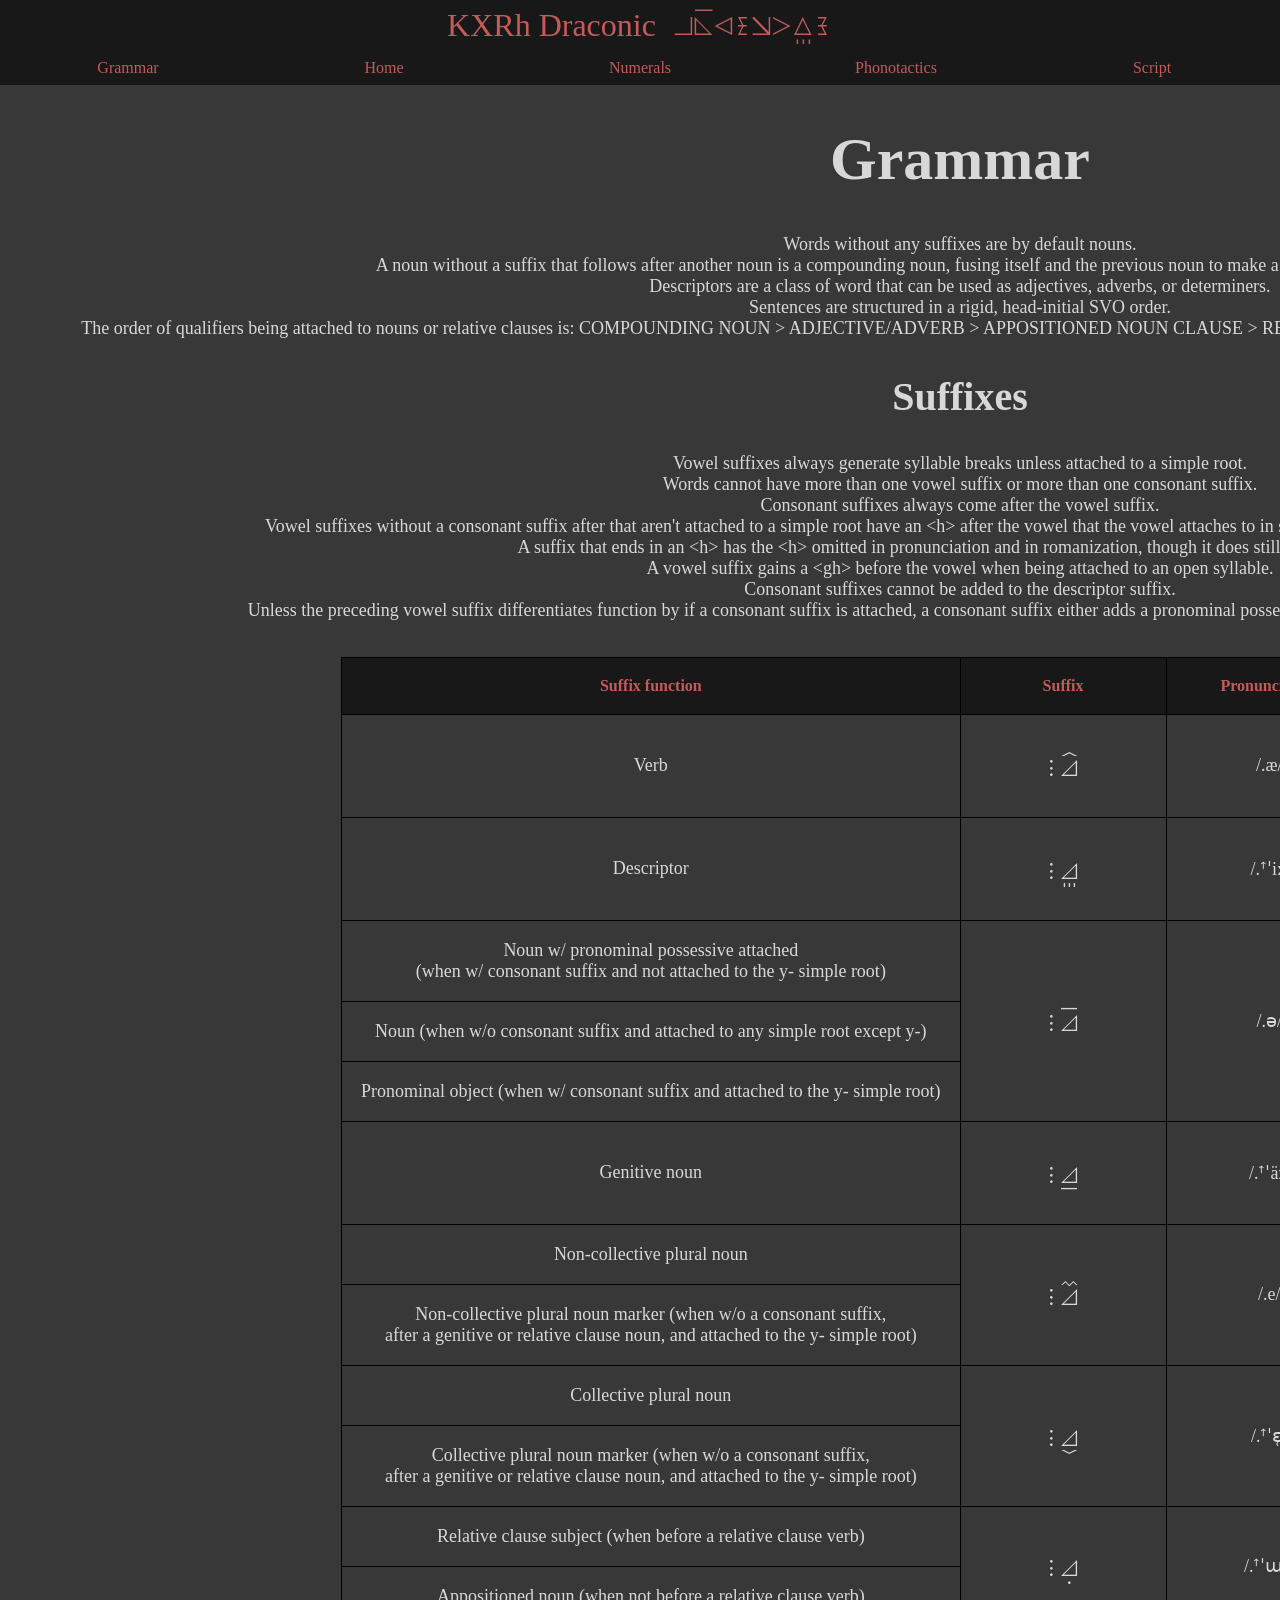
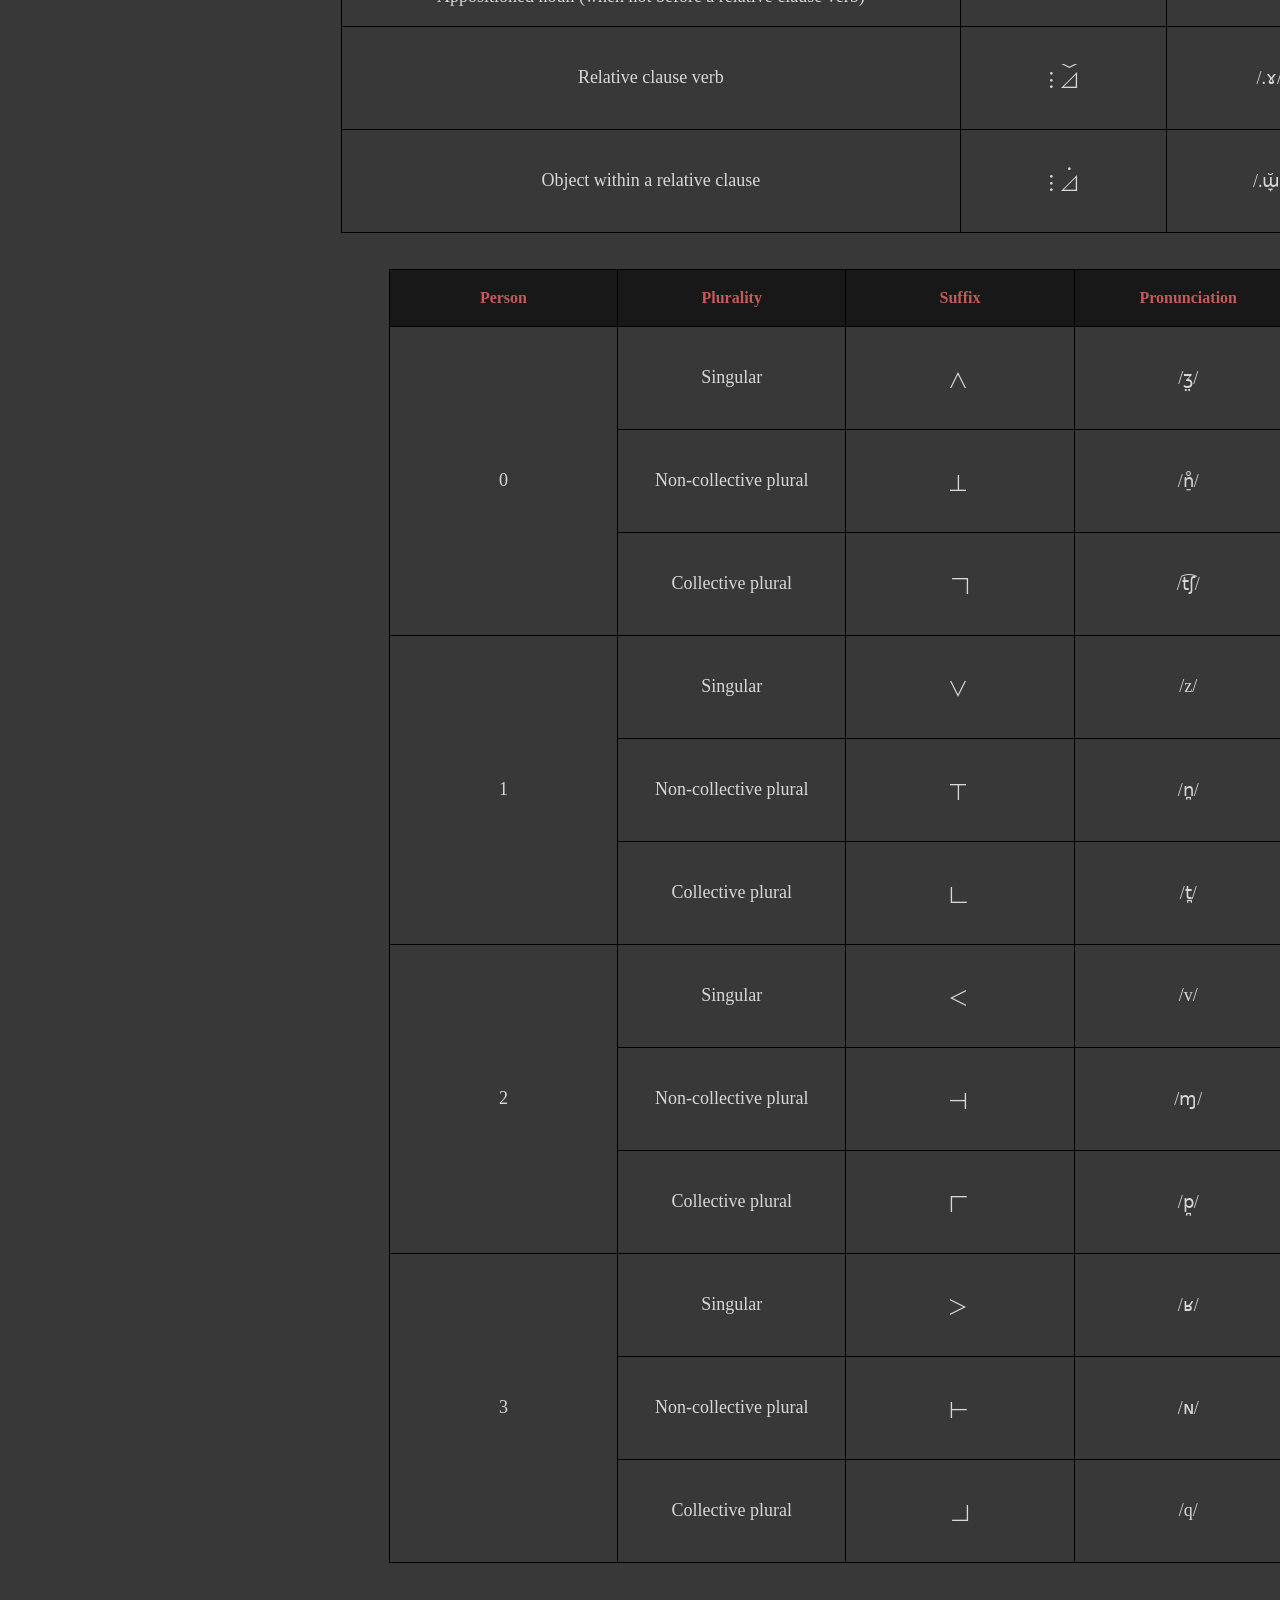
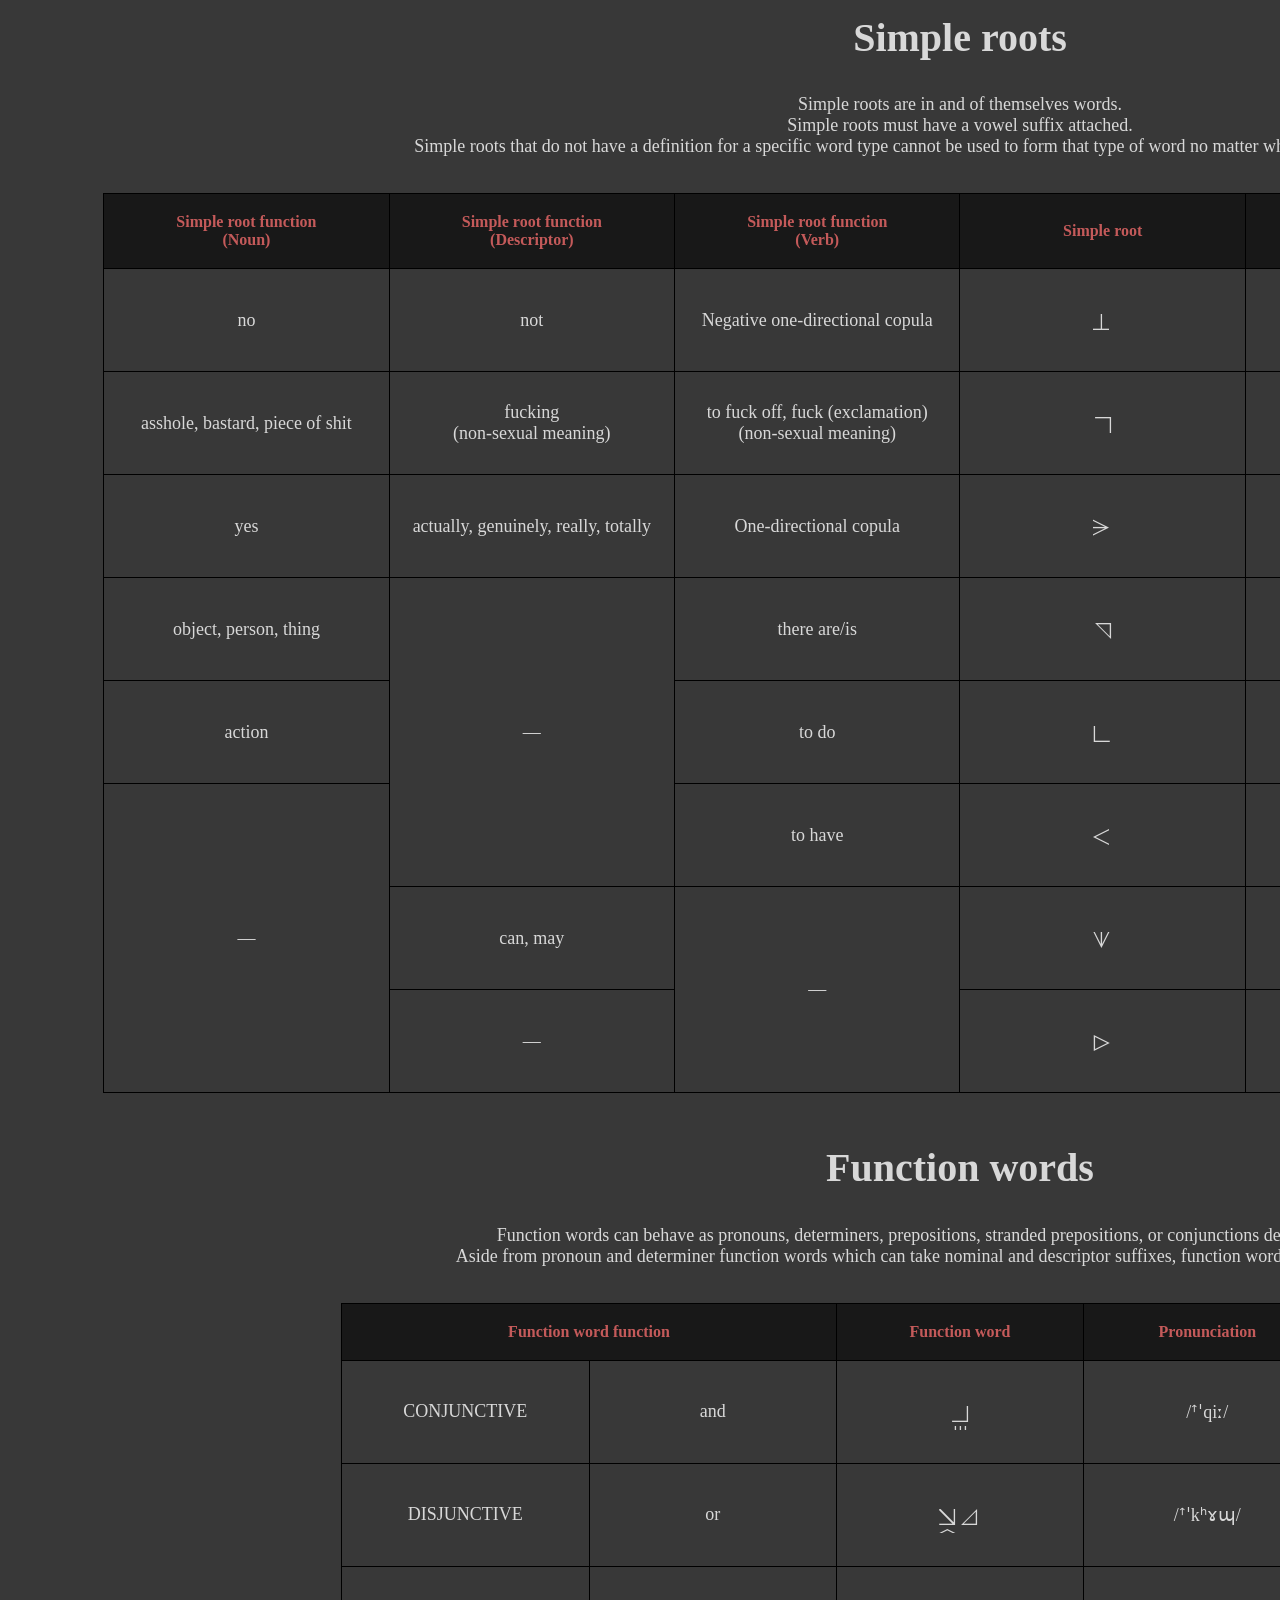
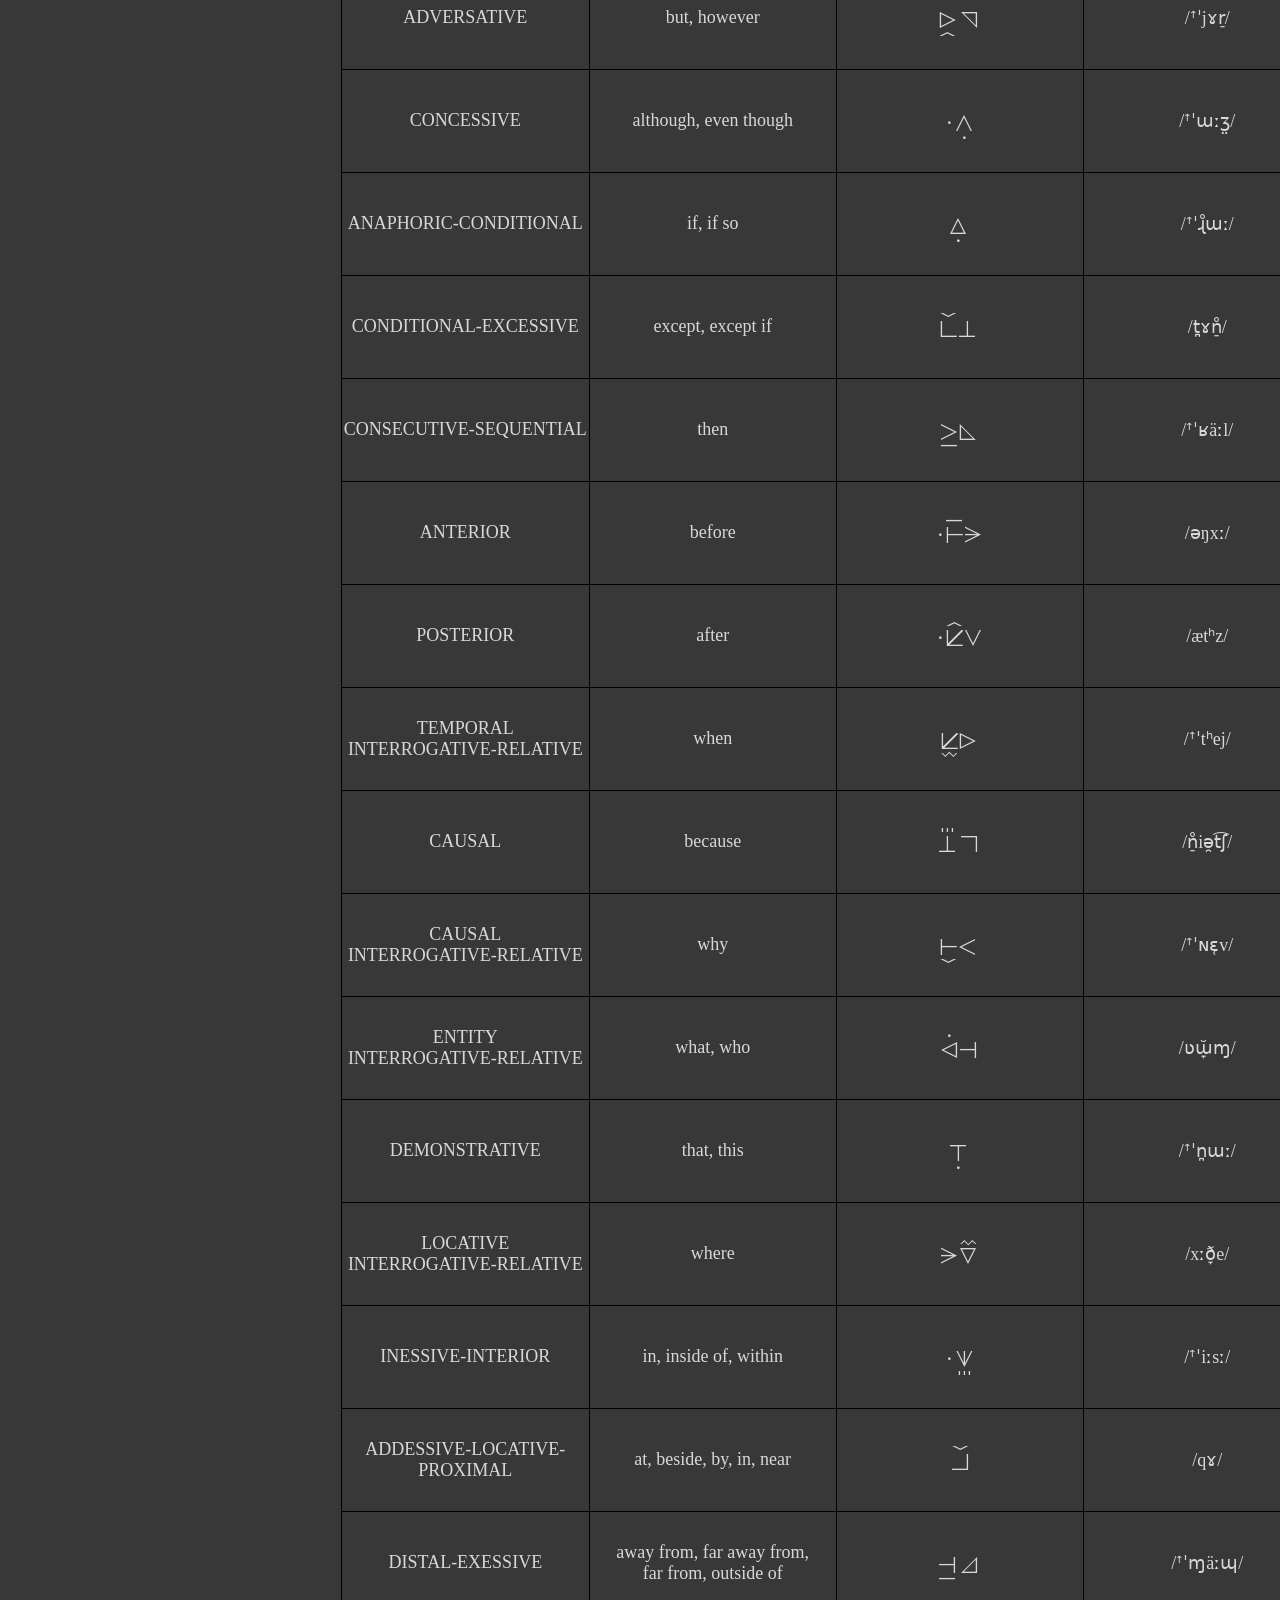
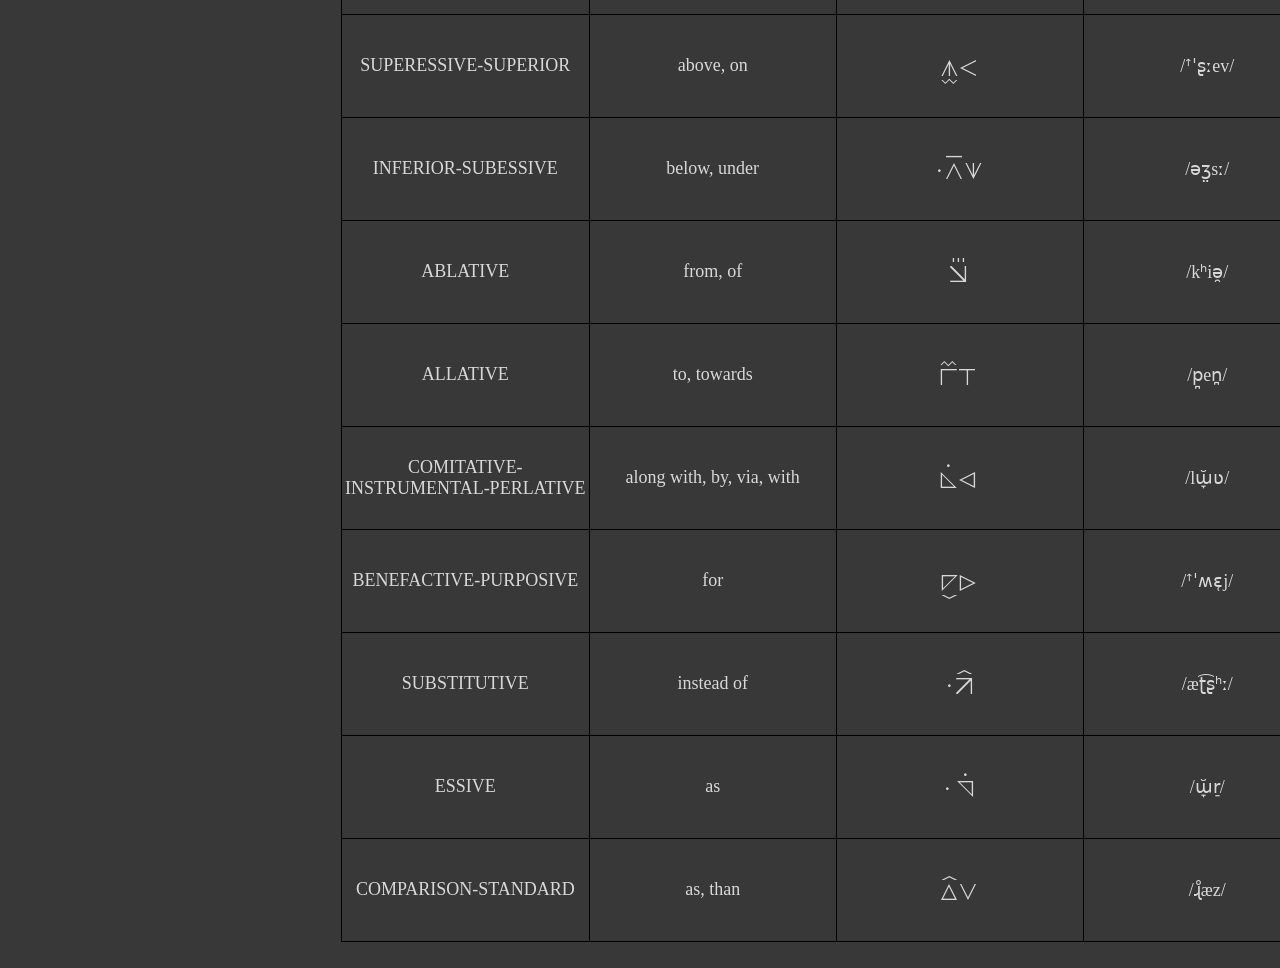
<file: structural/grammar.html>
<!DOCTYPE html>
<html lang="en">
    <head>
        <link rel="stylesheet" href="../style/style.css">
        <meta charset="UTF-8">
        <meta name="viewport" content="width=device-width, initial-scale=1.0">
        <title>KXRh Draconic</title>
    </head>
    <body>
        <header>
            <p>KXRh Draconic&nbsp;&nbsp;</p>
            <p class="kxrh">qlaw{kxRI}</p>
        </header>
        <nav>
            <a href="grammar.html">Grammar</a>
            <a href="../index.html">Home</a>
            <a href="numerals.html">Numerals</a>
            <a href="phonotactics.html">Phonotactics</a>
            <a href="script.html">Script</a>
        </nav>
        <h1>Grammar</h1>
        <p>
            Words without any suffixes are by default nouns.<br>
            A noun without a suffix that follows after another noun is a compounding noun, fusing itself and the previous noun to make a semantically novel compound noun.<br>
            Descriptors are a class of word that can be used as adjectives, adverbs, or determiners.<br>
            Sentences are structured in a rigid, head-initial SVO order.<br>
            The order of qualifiers being attached to nouns or relative clauses is: COMPOUNDING NOUN &gt; ADJECTIVE/ADVERB &gt; APPOSITIONED NOUN CLAUSE &gt; RELATIVE CLAUSE &gt; POSSESSIVE NOUN &gt; PREPOSITIONAL CLAUSE.
        </p>
        <h2>Suffixes</h2>
        <p>
            Vowel suffixes always generate syllable breaks unless attached to a simple root.<br>
            Words cannot have more than one vowel suffix or more than one consonant suffix.<br>
            Consonant suffixes always come after the vowel suffix.<br>
            Vowel suffixes without a consonant suffix after that aren't attached to a simple root have an &lt;h&gt; after the vowel that the vowel attaches to in script (it attaches to the consonant suffix otherwise).<br>
            A suffix that ends in an &lt;h&gt; has the &lt;h&gt; omitted in pronunciation and in romanization, though it does still remain in script.<br>
            A vowel suffix gains a &lt;gh&gt; before the vowel when being attached to an open syllable.<br>
            Consonant suffixes cannot be added to the descriptor suffix.<br>
            Unless the preceding vowel suffix differentiates function by if a consonant suffix is attached, a consonant suffix either adds a pronominal possessive to a noun or adds a pronominal subject to a verb.
        </p>
        <br>
        <table class="vowel-suffix grid">
            <colspan><col><col><col><col></colspan>
            <tr>
                <th><br>Suffix function<br><br></th>
                <th><br>Suffix<br><br></th>
                <th><br>Pronunciation<br><br></th>
                <th><br>Romanization<br><br></th>
            </tr>
            <tr>
                <td><p>Verb</p></td>
                <td><p class="kxrh">;Gä</p></td>
                <td><p class="ipa">/.æ/</p></td>
                <td><p>ä</p></td>
            </tr>
            <tr>
                <td><p>Descriptor</p></td>
                <td><p class="kxrh">;GI</p></td>
                <td><p class="ipa">/.ꜛˈiː/</p></td>
                <td><p>ii</p></td>
            </tr>
            <tr>
                <td><p>Noun w/ pronominal possessive attached<br>(when w/ consonant suffix and not attached to the y- simple root)</p></td>
                <td rowspan="3"><p class="kxrh">;Ga</p></td>
                <td rowspan="3"><p class="ipa">/.ə/</p></td>
                <td rowspan="3"><p>a</p></td>
            </tr>
            <tr>
                <td><p>Noun (when w/o consonant suffix and attached to any simple root except y-)</p></td>
            </tr>
            <tr>
                <td><p>Pronominal object (when w/ consonant suffix and attached to the y- simple root)</p></td>
            </tr>
            <tr>
                <td><p>Genitive noun</p></td>
                <td><p class="kxrh">;GA</p></td>
                <td><p class="ipa">/.ꜛˈäː/</p></td>
                <td><p>aa</p></td>
            </tr>
            <tr>
                <td><p>Non-collective plural noun</p></td>
                <td rowspan="2"><p class="kxrh">;Ge</p></td>
                <td rowspan="2"><p class="ipa">/.e/</p></td>
                <td rowspan="2"><p>e</p></td>
            </tr>
            <tr>
                <td><p>Non-collective plural noun marker (when w/o a consonant suffix,<br>after a genitive or relative clause noun, and attached to the y- simple root)</p></td>
            </tr>
            <tr>
                <td><p>Collective plural noun</p></td>
                <td rowspan="2"><p class="kxrh">;Gë</p></td>
                <td rowspan="2"><p class="ipa">/.ꜛˈɛ̜/</p></td>
                <td rowspan="2"><p>ë</p></td>
            </tr>
            <tr>
                <td><p>Collective plural noun marker (when w/o a consonant suffix,<br>after a genitive or relative clause noun, and attached to the y- simple root)</p></td>
            </tr>
            <tr>
                <td><p>Relative clause subject (when before a relative clause verb)</p></td>
                <td rowspan="2"><p class="kxrh">;GU</p></td>
                <td rowspan="2"><p class="ipa">/.ꜛˈɯː/</p></td>
                <td rowspan="2"><p>uu</p></td>
            </tr>
            <tr>
                <td><p>Appositioned noun (when not before a relative clause verb)</p></td>
            </tr>
            <tr>
                <td><p>Relative clause verb</p></td>
                <td><p class="kxrh">;Go</p></td>
                <td><p class="ipa">/.ɤ/</p></td>
                <td><p>o</p></td>
            </tr>
            <tr>
                <td><p>Object within a relative clause</p></td>
                <td><p class="kxrh">;G'</p></td>
                <td><p class="ipa">/.ɯ̞̆/</p></p></td>
                <td><p>'</p></td>
            </tr>
        </table>
        <br>
        <br>
        <table class="consonant-suffix grid">
            <colgroup><col span="5"></colgroup>
            <tr>
                <th><br>Person<br><br></th>
                <th><br>Plurality<br><br></th>
                <th><br>Suffix<br><br></th>
                <th><br>Pronunciation<br><br></th>
                <th><br>Romanization<br><br></th>
            </tr>
            <tr>
                <td rowspan="3"><p>0</p></td>
                <td><p>Singular</p></td>
                <td><p class="kxrh">j</p></td>
                <td><p class="ipa">/ʒ̤/</p></td>
                <td><p>j</p></td>
            </tr>
            <tr>
                <td><p>Non-collective plural</p></td>
                <td><p class="kxrh">N</p></td>
                <td><p class="ipa">/n̠̊/</p></td>
                <td><p>nh</p></td>
            </tr>
            <tr>
                <td><p>Collective plural</p></td>
                <td><p class="kxrh">J</p></td>
                <td><p class="ipa">/t͡ʃ/</p></td>
                <td><p>jh</p></td>
            </tr>
            <tr>
                <td rowspan="3"><p>1</p></td>
                <td><p>Singular</p></td>
                <td><p class="kxrh">z</p></td>
                <td><p class="ipa">/z/</p></td>
                <td><p>z</p></td>
            </tr>
            <tr>
                <td><p>Non-collective plural</p></td>
                <td><p class="kxrh">n</p></td>
                <td><p class="ipa">/n̪/</p></td>
                <td><p>n</p></td>
            </tr>
            <tr>
                <td><p>Collective plural</p></td>
                <td><p class="kxrh">d</p></td>
                <td><p class="ipa">/t̪/</p></td>
                <td><p>d</p></td>
            </tr>
            <tr>
                <td rowspan="3"><p>2</p></td>
                <td><p>Singular</p></td>
                <td><p class="kxrh">v</p></td>
                <td><p class="ipa">/v/</p></td>
                <td><p>v</p></td>
            </tr>
            <tr>
                <td><p>Non-collective plural</p></td>
                <td><p class="kxrh">m</p></td>
                <td><p class="ipa">/ɱ/</p></td>
                <td><p>m</p></td>
            </tr>
            <tr>
                <td><p>Collective plural</p></td>
                <td><p class="kxrh">b</p></td>
                <td><p class="ipa">/p̪/</p></td>
                <td><p>b</p></td>
            </tr>
            <tr>
                <td rowspan="3"><p>3</p></td>
                <td><p>Singular</p></td>
                <td><p class="kxrh">x</p></td>
                <td><p class="ipa">/ʁ/</p></td>
                <td><p>x</p></td>
            </tr>
            <tr>
                <td><p>Non-collective plural</p></td>
                <td><p class="kxrh">g</p></td>
                <td><p class="ipa">/ɴ/</p></td>
                <td><p>ng</p></td>
            </tr>
            <tr>
                <td><p>Collective plural</p></td>
                <td><p class="kxrh">q</p></td>
                <td><p class="ipa">/q/</p></td>
                <td><p>q</p></td>
            </tr>
        </table>
        <br>
        <h2>Simple roots</h2>
        <p>
            Simple roots are in and of themselves words.<br>
            Simple roots must have a vowel suffix attached.<br>
            Simple roots that do not have a definition for a specific word type cannot be used to form that type of word no matter what suffix gets attached to them.
        </p>
        <br>
        <table class="simple-roots grid">
            <colgroup><col span="6"></colgroup>
            <tr>
                <th><br>Simple root function<br>(Noun)<br><br></th>
                <th><br>Simple root function<br>(Descriptor)<br><br></th>
                <th><br>Simple root function<br>(Verb)<br><br></th>
                <th><br>Simple root<br><br></th>
                <th><br>Pronunciation<br><br></th>
                <th><br>Romanization<br><br></th>
            </tr>
            <tr>
                <td><p>no</p></td>
                <td><p>not</p></td>
                <td><p>Negative one-directional copula</p></td>
                <td><p class="kxrh">N</p></td>
                <td><p class="ipa">/n̠̊/</p></td>
                <td><p>nh</p></td>
            </tr>
            <tr>
                <td><p>asshole, bastard, piece of shit</p></td>
                <td><p>fucking<br>(non-sexual meaning)</p></td>
                <td><p>to fuck off, fuck (exclamation)<br>(non-sexual meaning)</p></td>
                <td><p class="kxrh">J</p></td>
                <td><p class="ipa">/t͡ʃ/</p></td>
                <td><p>jh</p></td>
            </tr>
            <tr>
                <td><p>yes</p></td>
                <td><p>actually, genuinely, really, totally</p></td>
                <td><p>One-directional copula</p></td>
                <td><p class="kxrh">K</p></td>
                <td><p class="ipa">/xː/</p></td>
                <td><p>kh</p></td>
            </tr>
            <tr>
                <td><p>object, person, thing</p></td>
                <td rowspan="3"><p>—</p></td>
                <td><p>there are/is</p></td>
                <td><p class="kxrh">r</p></td>
                <td><p class="ipa">/r̠/</p></td>
                <td><p>r</p></td>
            </tr>
            <tr>
                <td><p>action</p></td>
                <td><p>to do</p></td>
                <td><p class="kxrh">d</p></td>
                <td><p class="ipa">/t̪/</p></td>
                <td><p>d</p></td>
            </tr>
            <tr>
                <td rowspan="3"><p>—</p></td>
                <td><p>to have</p></td>
                <td><p class="kxrh">v</p></td>
                <td><p class="ipa">/v/</p></td>
                <td><p>v</p></td>
            </tr>
            <tr>
                <td><p>can, may</p></td>
                <td rowspan="2"><p>—</p></td>
                <td><p class="kxrh">s</p></td>
                <td><p class="ipa">/sː/</p></td>
                <td><p>s</p></td>
            </tr>
            <tr>
                <td><p>—</p></td>
                <td><p class="kxrh">y</p></td>
                <td><p class="ipa">/j/</p></td>
                <td><p>y</p></td>
            </tr>
        </table>
        <br>
        <h2>Function words</h2>
        <p>
            Function words can behave as pronouns, determiners, prepositions, stranded prepositions, or conjunctions depending on context.<br>
            Aside from pronoun and determiner function words which can take nominal and descriptor suffixes, function words never take any suffixes.
        </p>
        <br>
        <table class="function-words grid">
            <colgroup><col span="5"></colgroup>
            <tr>
                <th colspan="2"><br>Function word function<br><br></th>
                <th><br>Function word<br><br></th>
                <th><br>Pronunciation<br><br></th>
                <th><br>Romanization<br><br></th>
            </tr>
            <tr>
                <td><p>CONJUNCTIVE</p></td>
                <td><p>and</p></td>
                <td><p class="kxrh">qI</p></td>
                <td><p class="ipa">/ꜛˈqiː/</p></td>
                <td><p>qii</p></td>
            </tr>
            <tr>
                <td><p>DISJUNCTIVE</p></td>
                <td><p>or</p></td>
                <td><p class="kxrh">kōG</p></td>
                <td><p class="ipa">/ꜛˈkʰɤɰ/</p></td>
                <td><p>kōh</p></td>
            </tr>
            <tr>
                <td><p>ADVERSATIVE</p></td>
                <td><p>but, however</p></td>
                <td><p class="kxrh">yōr</p></td>
                <td><p class="ipa">/ꜛˈjɤr̠/</p></td>
                <td><p>yōr</p></td>
            </tr>
            <tr>
                <td><p>CONCESSIVE</p></td>
                <td><p>although, even though</p></td>
                <td><p class="kxrh">,jU</p></td>
                <td><p class="ipa">/ꜛˈɯːʒ̤/</p></td>
                <td><p>uuj</p></td>
            </tr>
            <tr>
                <td><p>ANAPHORIC-CONDITIONAL</p></td>
                <td><p>if, if so</p></td>
                <td><p class="kxrh">RU</p></td>
                <td><p class="ipa">/ꜛˈɻ̊ɯː/</p></td>
                <td><p>rhuu</p></td>
            </tr>
            <tr>
                <td><p>CONDITIONAL-EXCESSIVE</p></td>
                <td><p>except, except if</p></td>
                <td><p class="kxrh">doN</p></td>
                <td><p class="ipa">/t̪ɤn̠̊/</p></td>
                <td><p>donh</p></td>
            </tr>
            <tr>
                <td><p>CONSECUTIVE-SEQUENTIAL</p></td>
                <td><p>then</p></td>
                <td><p class="kxrh">xAl</p></td>
                <td><p class="ipa">/ꜛˈʁäːl/</p></td>
                <td><p>xaal</p></td>
            </tr>
            <tr>
                <td><p>ANTERIOR</p></td>
                <td><p>before</p></td>
                <td><p class="kxrh">,gaK</p></td>
                <td><p class="ipa">/əŋxː/</p></td>
                <td><p>angkh</p></td>
            </tr>
            <tr>
                <td><p>POSTERIOR</p></td>
                <td><p>after</p></td>
                <td><p class="kxrh">,täz</p></td>
                <td><p class="ipa">/ætʰz/</p></td>
                <td><p>ätz</p></td>
            </tr>
            <tr>
                <td><p>TEMPORAL INTERROGATIVE-RELATIVE</p></td>
                <td><p>when</p></td>
                <td><p class="kxrh">tēy</p></td>
                <td><p class="ipa">/ꜛˈtʰej/</p></td>
                <td><p>tēi</p></td>
            </tr>
            <tr>
                <td><p>CAUSAL</p></td>
                <td><p>because</p></td>
                <td><p class="kxrh">NiJ</p></td>
                <td><p class="ipa">/n̠̊iə̯t͡ʃ/</p></td>
                <td><p>nhiajh</p></td>
            </tr>
            <tr>
                <td><p>CAUSAL<br>INTERROGATIVE-RELATIVE</p></td>
                <td><p>why</p></td>
                <td><p class="kxrh">gëv</p></td>
                <td><p class="ipa">/ꜛˈɴɛ̜v/</p></td>
                <td><p>ngëv</p></td>
            </tr>
            <tr>
                <td><p>ENTITY<br>INTERROGATIVE-RELATIVE</p></td>
                <td><p>what, who</p></td>
                <td><p class="kxrh">w'm</p></td>
                <td><p class="ipa">/ʋɯ̞̆ɱ/</p></td>
                <td><p>w'm</p></td>
            </tr>
            <tr>
                <td><p>DEMONSTRATIVE</p></td>
                <td><p>that, this</p></td>
                <td><p class="kxrh">nU</p></td>
                <td><p class="ipa">/ꜛˈn̪ɯː/</p></td>
                <td><p>nuu</p></td>
            </tr>
            <tr>
                <td><p>LOCATIVE<br>INTERROGATIVE-RELATIVE</p></td>
                <td><p>where</p></td>
                <td><p class="kxrh">KTe</p></td>
                <td><p class="ipa">/xːð̞e/</p></td>
                <td><p>khthe</p></td>
            </tr>
            <tr>
                <td><p>INESSIVE-INTERIOR</p></td>
                <td><p>in, inside of, within</p></td>
                <td><p class="kxrh">,sI</p></td>
                <td><p class="ipa">/ꜛˈiːsː/</p></td>
                <td><p>iis</p></td>
            </tr>
            <tr>
                <td><p>ADDESSIVE-LOCATIVE-PROXIMAL</p></td>
                <td><p>at, beside, by, in, near</p></td>
                <td><p class="kxrh">qo</p></td>
                <td><p class="ipa">/qɤ/</p></td>
                <td><p>qo</p></td>
            </tr>
            <tr>
                <td><p>DISTAL-EXESSIVE</p></td>
                <td><p>away from, far away from,<br>far from, outside of</p></td>
                <td><p class="kxrh">mAG</p></td>
                <td><p class="ipa">/ꜛˈɱäːɰ/</p></td>
                <td><p>maah</p></td>
            </tr>
            <tr>
                <td><p>SUPERESSIVE-SUPERIOR</p></td>
                <td><p>above, on</p></td>
                <td><p class="kxrh">Sēv</p></td>
                <td><p class="ipa">/ꜛˈʂːev/</p></td>
                <td><p>shēv</p></td>
            </tr>
            <tr>
                <td><p>INFERIOR-SUBESSIVE</p></td>
                <td><p>below, under</p></td>
                <td><p class="kxrh">,jas</p></td>
                <td><p class="ipa">/əʒ̤sː/</p></td>
                <td><p>ajs</p></td>
            </tr>
            <tr>
                <td><p>ABLATIVE</p></td>
                <td><p>from, of</p></td>
                <td><p class="kxrh">ki</p></td>
                <td><p class="ipa">/kʰiə̯/</p></td>
                <td><p>kia</p></td>
            </tr>
            <tr>
                <td><p>ALLATIVE</p></td>
                <td><p>to, towards</p></td>
                <td><p class="kxrh">ben</p></td>
                <td><p class="ipa">/p̪en̪/</p></td>
                <td><p>ben</p></td>
            </tr>
            <tr>
                <td><p>COMITATIVE-INSTRUMENTAL-PERLATIVE</p></td>
                <td><p>along with, by, via, with</p></td>
                <td><p class="kxrh">l'w</p></td>
                <td><p class="ipa">/lɯ̞̆ʋ/</p></td>
                <td><p>l'u</p></td>
            </tr>
            <tr>
                <td><p>BENEFACTIVE-PURPOSIVE</p></td>
                <td><p>for</p></td>
                <td><p class="kxrh">Vëy</p></td>
                <td><p class="ipa">/ꜛˈʍɛ̜j/</p></td>
                <td><p>vhëi</p></td>
            </tr>
            <tr>
                <td><p>SUBSTITUTIVE</p></td>
                <td><p>instead of</p></td>
                <td><p class="kxrh">,Cä</p></td>
                <td><p class="ipa">/æʈ͡ʂʰː/</p></td>
                <td><p>äch</p></td>
            </tr>
            <tr>
                <td><p>ESSIVE</p></td>
                <td><p>as</p></td>
                <td><p class="kxrh">,r'</p></td>
                <td><p class="ipa">/ɯ̞̆r̠/</p></td>
                <td><p>'r</p></td>
            </tr>
            <tr>
                <td><p>COMPARISON-STANDARD</p></td>
                <td><p>as, than</p></td>
                <td><p class="kxrh">Räz</p></td>
                <td><p class="ipa">/ɻ̊æz/</p></td>
                <td><p>rhäz</p></td>
            </tr>
        </table>
        <br>
    </body>
</html>
</file>
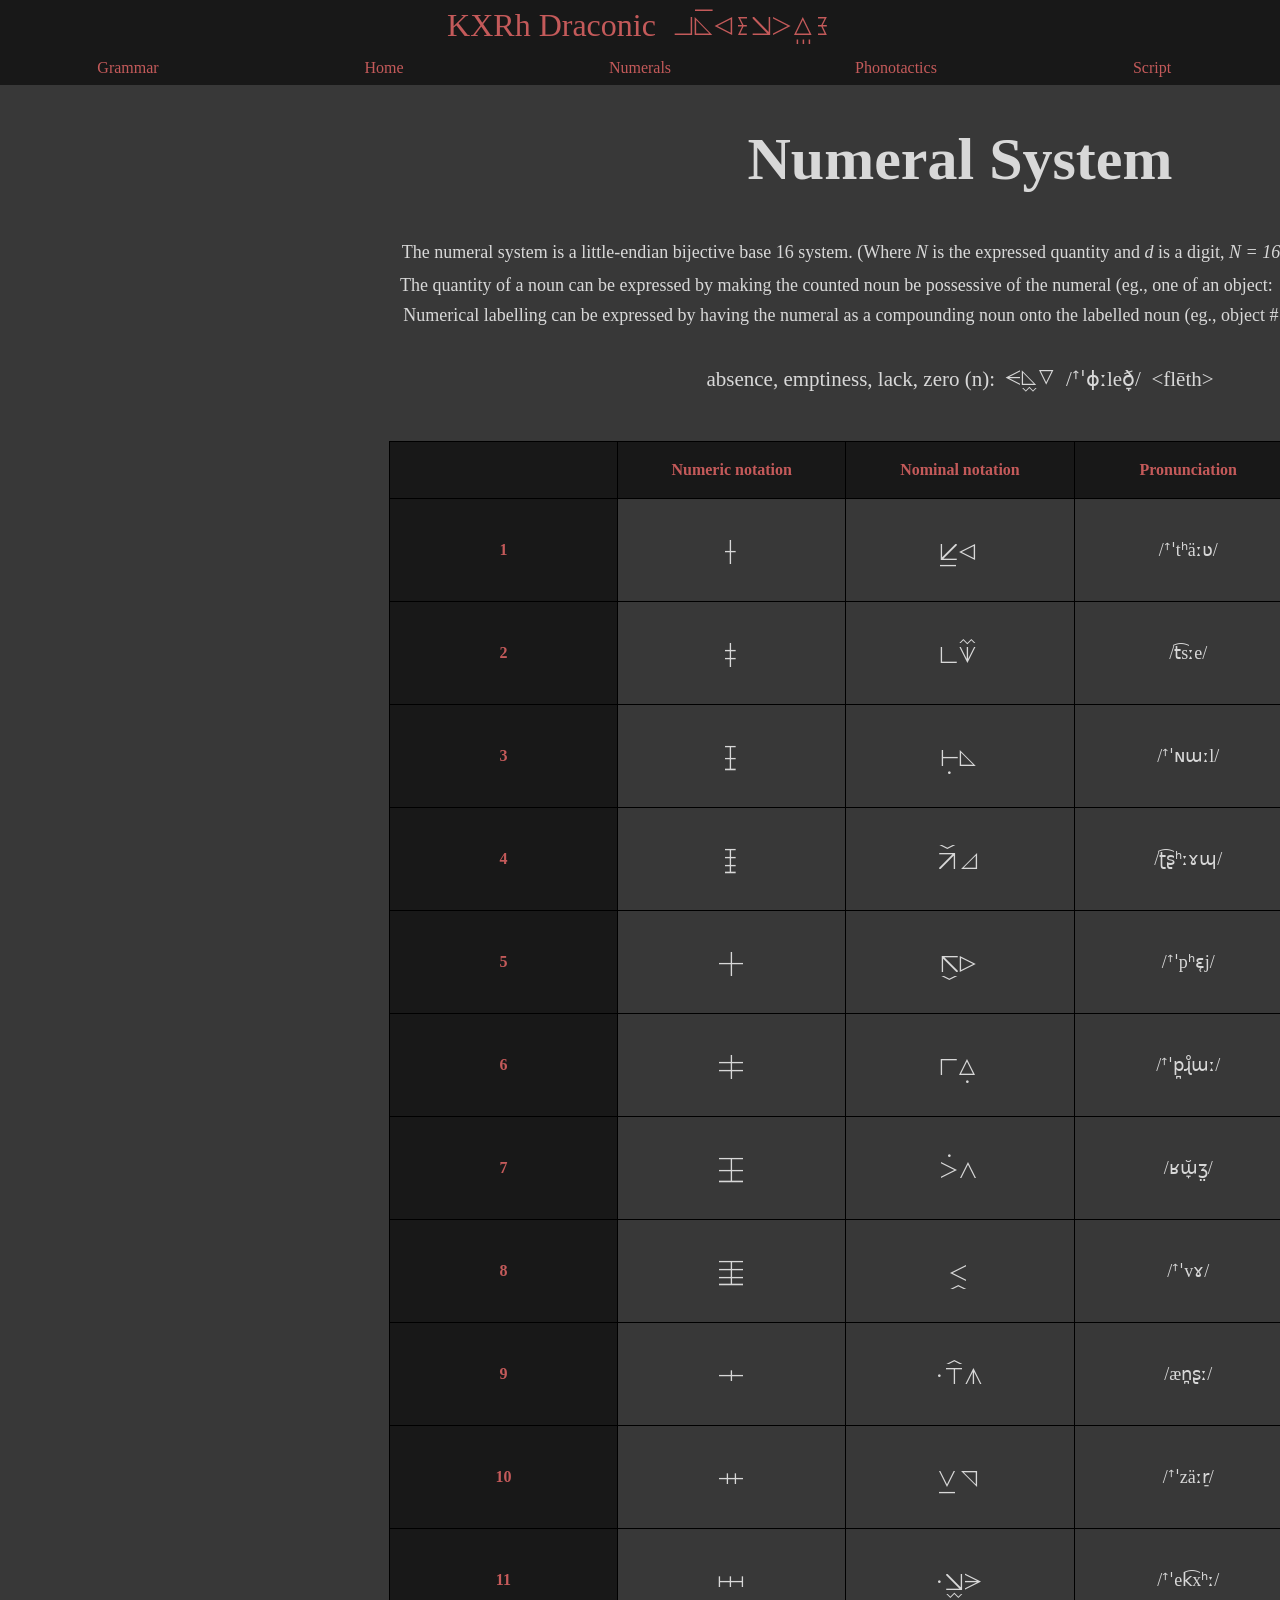
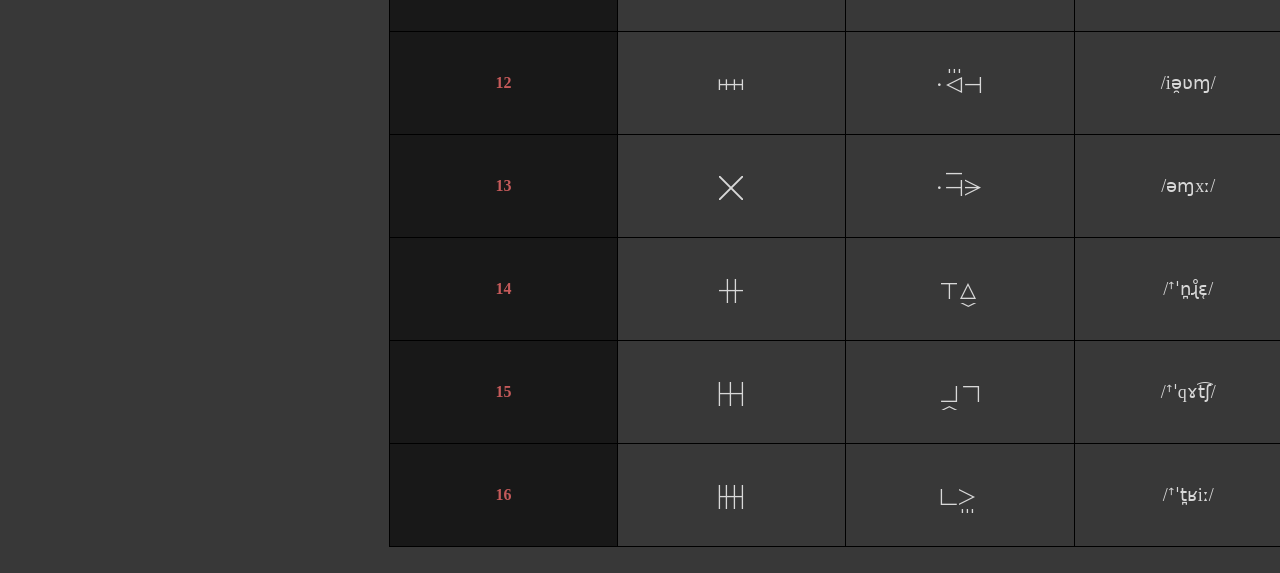
<file: structural/numerals.html>
<!DOCTYPE html>
<html lang="en">
    <head>
        <link rel="stylesheet" href="../style/style.css">
        <meta charset="UTF-8">
        <meta name="viewport" content="width=device-width, initial-scale=1.0">
        <title>KXRh Draconic</title>
    </head>
    <body>
        <header>
            <p>KXRh Draconic&nbsp;&nbsp;</p>
            <p class="kxrh">qlaw{kxRI}</p>
        </header>
        <nav>
            <a href="grammar.html">Grammar</a>
            <a href="../index.html">Home</a>
            <a href="numerals.html">Numerals</a>
            <a href="phonotactics.html">Phonotactics</a>
            <a href="script.html">Script</a>
        </nav>
        <h1>Numeral System</h1>
        <p>
            The numeral system is a little-endian bijective base 16 system. (Where <i>N</i> is the expressed quantity and <i>d</i> is a digit, <i>N = 16<sup>0</sup>d<sub>1</sub> + 16<sup>1</sup>d<sub>2</sub> + ... + 16<sup>(n<sup>d</sup> - 1)</sup>d<sub>n<sup>d</sup></sub></i>.)<br>
            The quantity of a noun can be expressed by making the counted noun be possessive of the numeral (eg., one of an object:&nbsp;&nbsp;<span class="kxrh">1rA</span>
            &nbsp;&nbsp;<span class="ipa">/ꜛˈtʰäːʋ ꜛˈr̠äː/</span>&nbsp;&nbsp;&lt;taau raa&gt;).<br>
            Numerical labelling can be expressed by having the numeral as a compounding noun onto the labelled noun (eg., object #1:&nbsp;&nbsp;<span class="kxrh">ra1</span>
            &nbsp;&nbsp;<span class="ipa">/r̠ə ꜛˈtʰäːʋ/</span>&nbsp;&nbsp;&lt;ra taau&gt;).<br>
        </p>
        <p class="definition">absence, emptiness, lack, zero (n):&nbsp;&nbsp;<span class="kxrh">flēT</span>&nbsp;&nbsp;<span class="ipa">/ꜛˈɸːleð̞/</span>&nbsp;&nbsp;&lt;flēth&gt;</p>
        <br>
        <table class="numeral grid">
            <tr>
                <th></th>
                <th><br>Numeric notation<br><br></th>
                <th><br>Nominal notation<br><br></th>
                <th><br>Pronunciation<br><br></th>
                <th><br>Romanization<br><br></th>
            </tr>
            <tr>
                <th>1</th>
                <td><p class="kxrh">1</p></td>
                <td><p class="kxrh">tAw</p></td>
                <td><p class="ipa">/ꜛˈtʰäːʋ/</p></td>
                <td><p>taau</p></td>
            </tr>
            <tr>
                <th>2</th>
                <td><p class="kxrh">2</p></td>
                <td><p class="kxrh">dse</p></td>
                <td><p class="ipa">/t͡sːe/</p></td>
                <td><p>dse</p></td>
            </tr>
            <tr>
                <th>3</th>
                <td><p class="kxrh">3</p></td>
                <td><p class="kxrh">gUl</p></td>
                <td><p class="ipa">/ꜛˈɴɯːl/</p></td>
                <td><p>nguul</p></td>
            </tr>
            <tr>
                <th>4</th>
                <td><p class="kxrh">4</p></td>
                <td><p class="kxrh">CoG</p></td>
                <td><p class="ipa">/ʈ͡ʂʰːɤɰ/</p></td>
                <td><p>choh</p></td>
            </tr>
            <tr>
                <th>5</th>
                <td><p class="kxrh">5</p></td>
                <td><p class="kxrh">pëy</p></td>
                <td><p class="ipa">/ꜛˈpʰɛ̜j/</p></td>
                <td><p>pëi</p></td>
            </tr>
            <tr>
                <th>6</th>
                <td><p class="kxrh">6</p></td>
                <td><p class="kxrh">bRU</p></td>
                <td><p class="ipa">/ꜛˈp̪ɻ̊ɯː/</p></td>
                <td><p>brhuu</p></td>
            </tr>
            <tr>
                <th>7</th>
                <td><p class="kxrh">7</p></td>
                <td><p class="kxrh">x'j</p></td>
                <td><p class="ipa">/ʁɯ̞̆ʒ̤/</p></td>
                <td><p>x'j</p></td>
            </tr>
            <tr>
                <th>8</th>
                <td><p class="kxrh">8</p></td>
                <td><p class="kxrh">vō</p></td>
                <td><p class="ipa">/ꜛˈvɤ/</p></td>
                <td><p>vō</p></td>
            </tr>
            <tr>
                <th>9</th>
                <td><p class="kxrh">9</p></td>
                <td><p class="kxrh">,näS</p></td>
                <td><p class="ipa">/æn̪ʂː/</p></td>
                <td><p>änsh</p></td>
            </tr>
            <tr>
                <th>10</th>
                <td><p class="kxrh">0</p></td>
                <td><p class="kxrh">zAr</p></td>
                <td><p class="ipa">/ꜛˈzäːr̠/</p></td>
                <td><p>zaar</p></td>
            </tr>
            <tr>
                <th>11</th>
                <td><p class="kxrh">!</p></td>
                <td><p class="kxrh">,kēK</p></td>
                <td><p class="ipa">/ꜛˈek͡xʰː/</p></td>
                <td><p>ēkkh</p></td>
            </tr>
            <tr>
                <th>12</th>
                <td><p class="kxrh">@</p></td>
                <td><p class="kxrh">,wim</p></td>
                <td><p class="ipa">/iə̯ʋɱ/</p></td>
                <td><p>iaum</p></td>
            </tr>
            <tr>
                <th>13</th>
                <td><p class="kxrh">#</p></td>
                <td><p class="kxrh">,maK</p></td>
                <td><p class="ipa">/əɱxː/</p></td>
                <td><p>amkh</p></td>
            </tr>
            <tr>
                <th>14</th>
                <td><p class="kxrh">$</p></td>
                <td><p class="kxrh">nRë</p></td>
                <td><p class="ipa">/ꜛˈn̪ɻ̊ɛ̜/</p></td>
                <td><p>nrhë</p></td>
            </tr>
            <tr>
                <th>15</th>
                <td><p class="kxrh">%</p></td>
                <td><p class="kxrh">qōJ</p></td>
                <td><p class="ipa">/ꜛˈqɤt͡ʃ/</p></td>
                <td><p>qōjh</p></td>
            </tr>
            <tr>
                <th>16</th>
                <td><p class="kxrh">^</p></td>
                <td><p class="kxrh">dxI</p></td>
                <td><p class="ipa">/ꜛˈt̪ʁiː/</p></td>
                <td><p>dxii</p></td>
            </tr>
        </table>
        <br>
    </body>
</html>
</file>
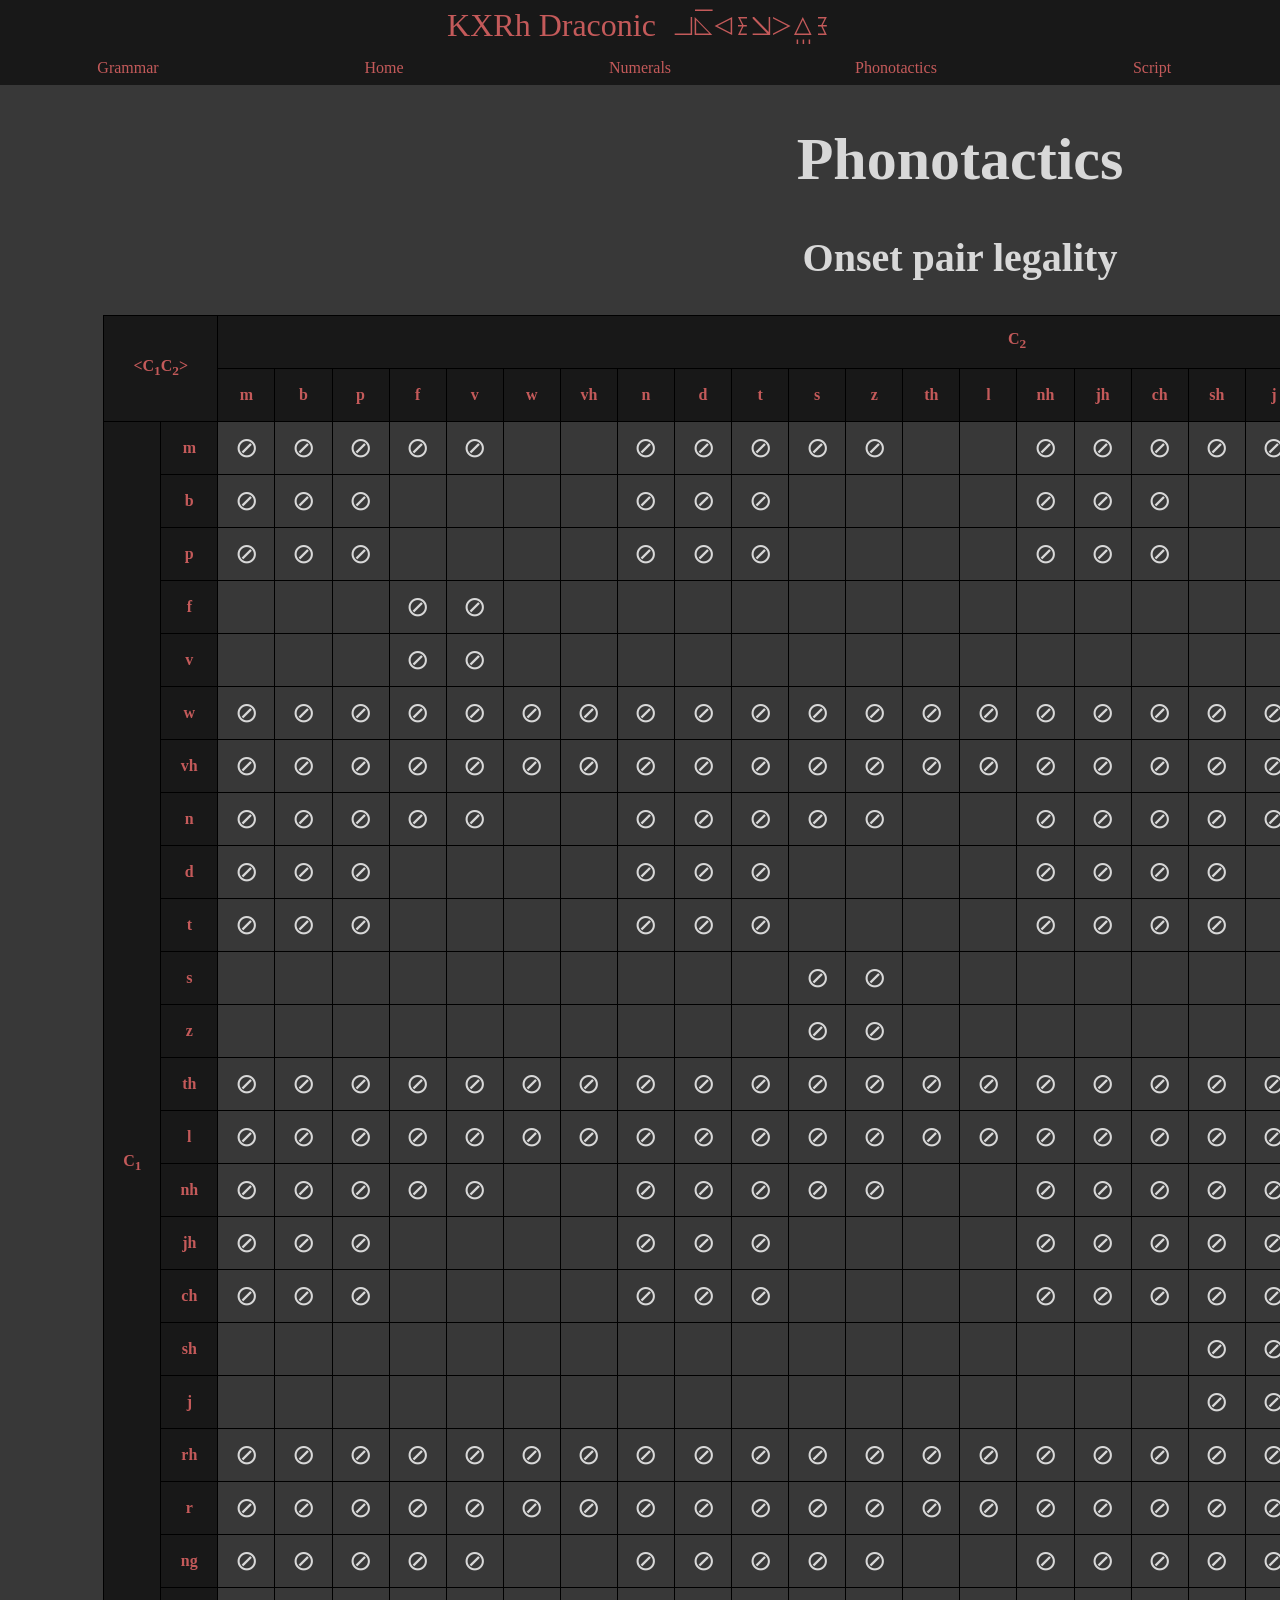
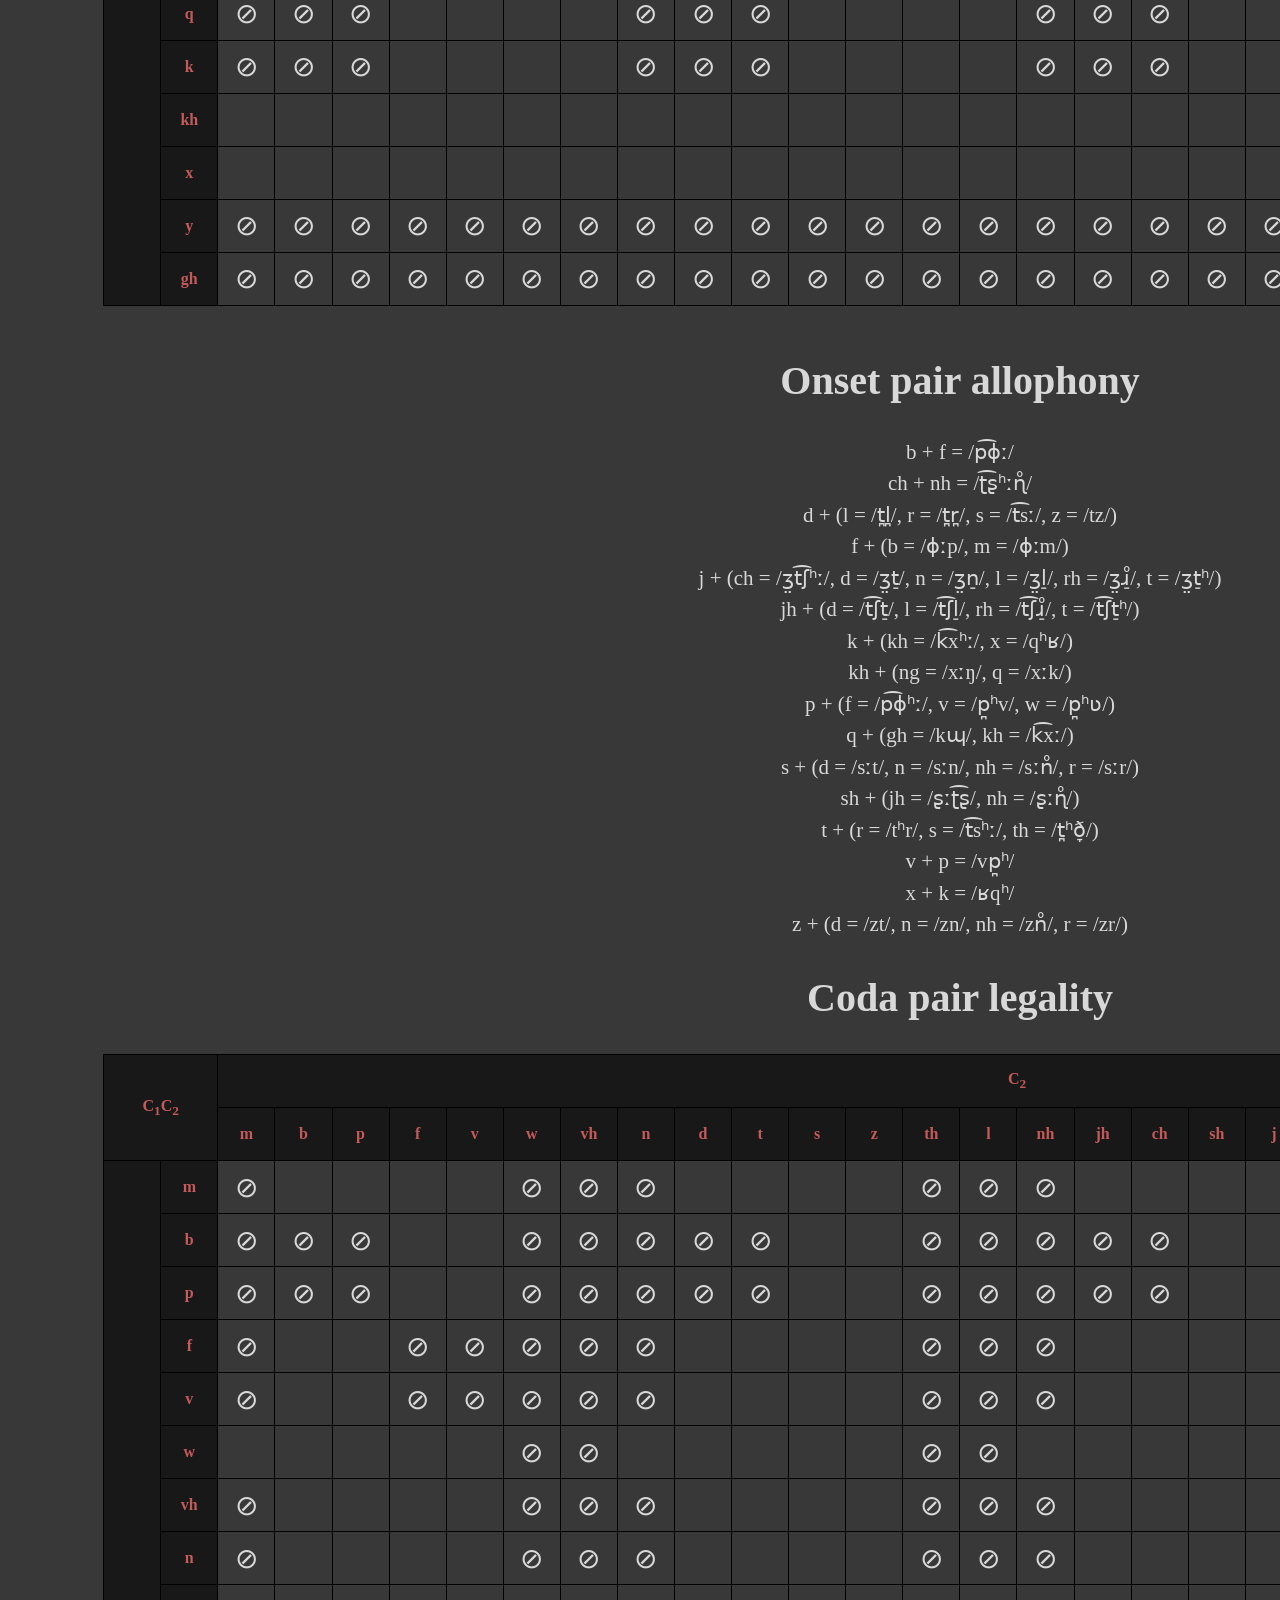
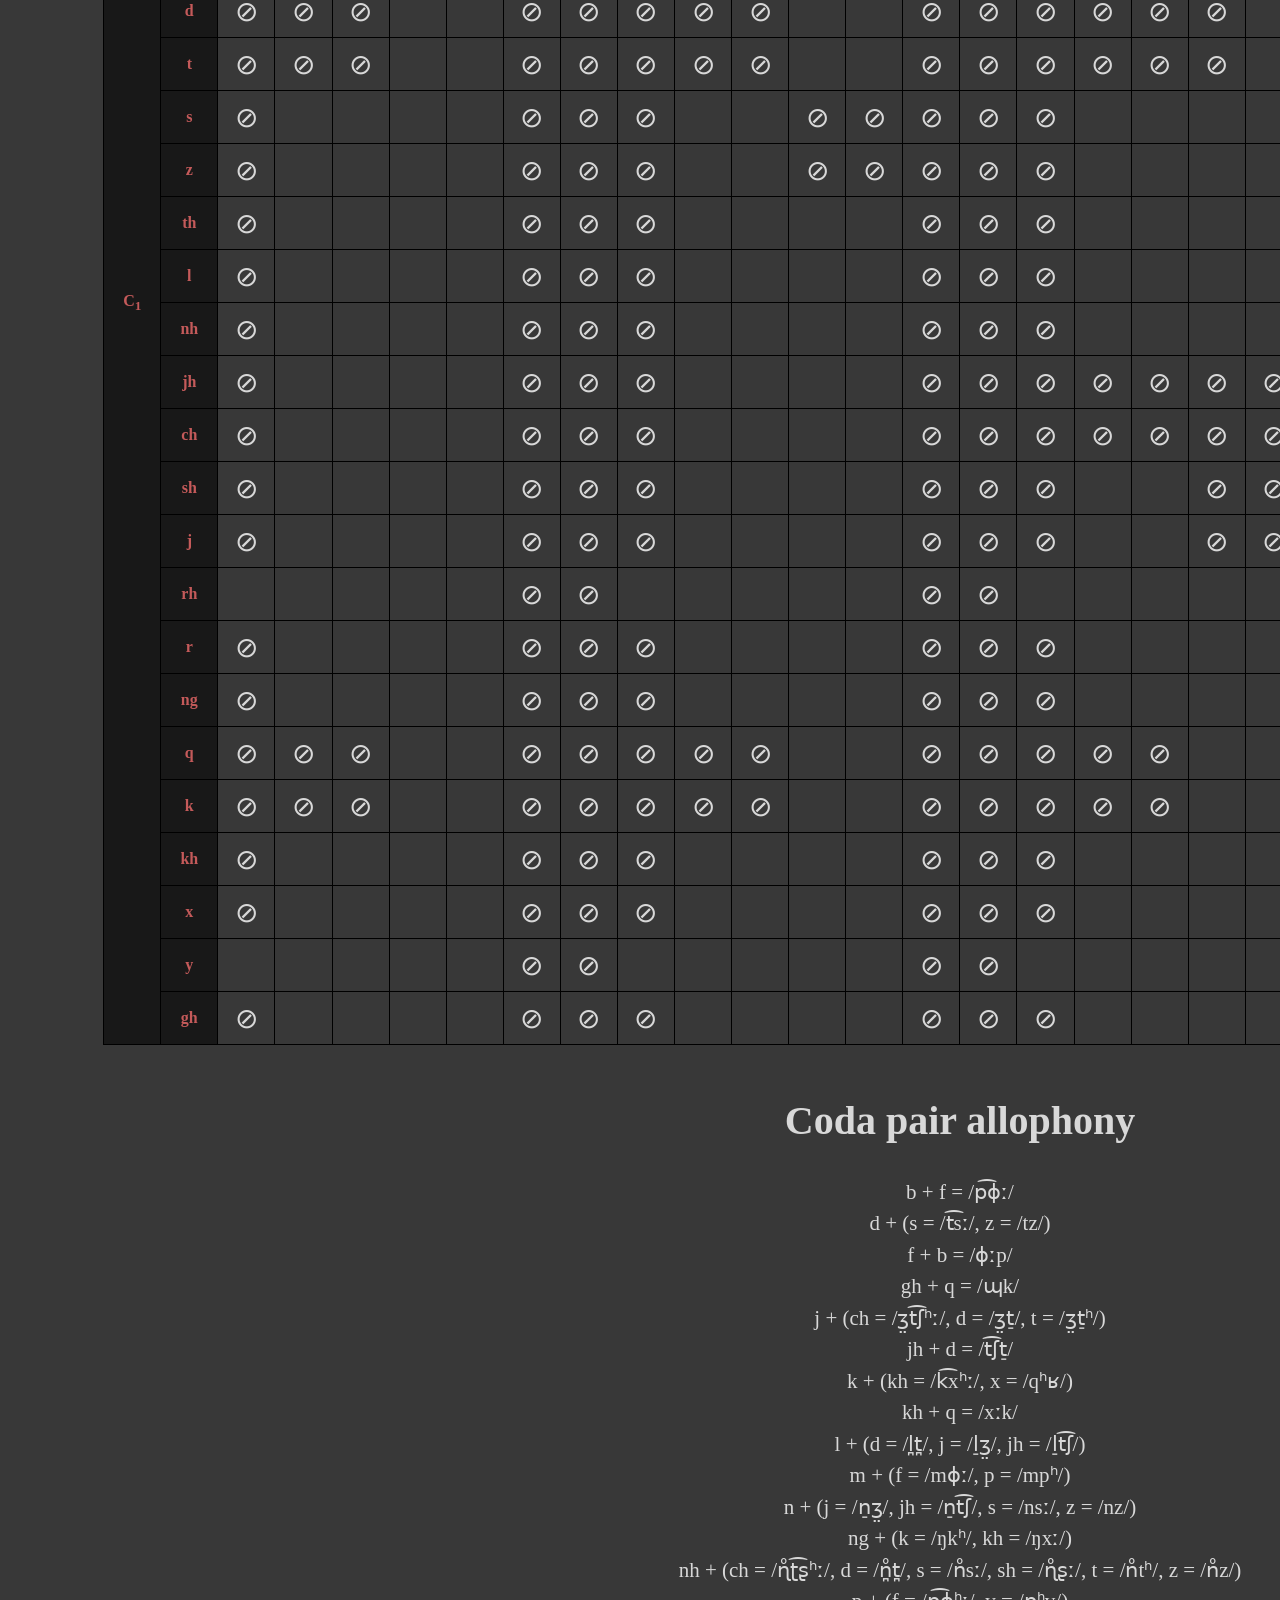
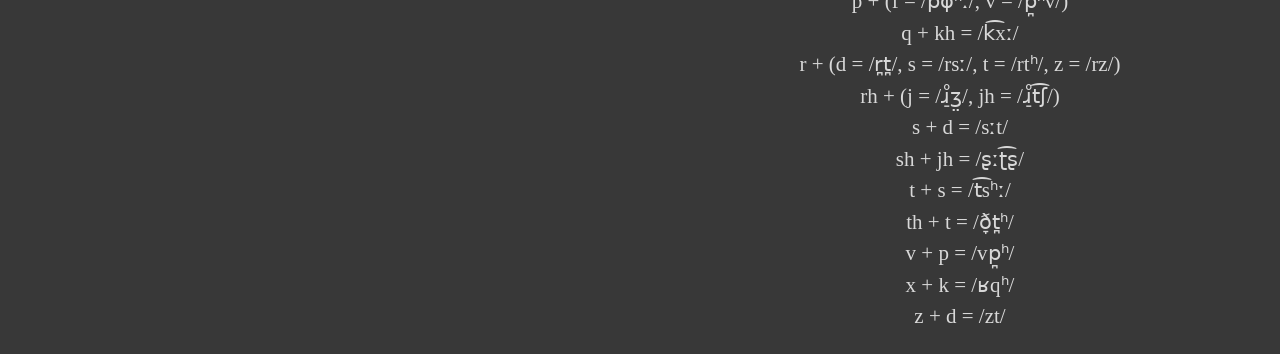
<file: structural/phonotactics.html>
<!DOCTYPE html>
<html lang="en">
    <head>
        <link rel="stylesheet" href="../style/style.css">
        <meta charset="UTF-8">
        <meta name="viewport" content="width=device-width, initial-scale=1.0">
        <title>KXRh Draconic</title>
    </head>
    <body>
        <header>
            <p>KXRh Draconic&nbsp;&nbsp;</p>
            <p class="kxrh">qlaw{kxRI}</p>
        </header>
        <nav>
            <a href="grammar.html">Grammar</a>
            <a href="../index.html">Home</a>
            <a href="numerals.html">Numerals</a>
            <a href="phonotactics.html">Phonotactics</a>
            <a href="script.html">Script</a>
        </nav>
        <h1>Phonotactics</h1>
        <h2>Onset pair legality</h2>
        <table class="pair-legality grid">
            <colgroup><col span="30"></colgroup>
            <tr><th rowspan="2" colspan="2">&lt;C<sub>1</sub>C<sub>2</sub>&gt;</th><th colspan="28">C<sub>2</sub></th></tr>
            <tr><th>m</th><th>b</th><th>p</th><th>f</th><th>v</th><th>w</th><th>vh</th><th>n</th><th>d</th><th>t</th><th>s</th><th>z</th><th>th</th><th>l</th><th>nh</th><th>jh</th><th>ch</th><th>sh</th><th>j</th><th>rh</th><th>r</th><th>ng</th><th>q</th><th>k</th><th>kh</th><th>x</th><th>y</th><th>gh</th></tr>
            <tr><th rowspan="28">C<sub>1</sub></th><th>m</th><td>⊘</td><td>⊘</td><td>⊘</td><td>⊘</td><td>⊘</td><td></td><td></td><td>⊘</td><td>⊘</td><td>⊘</td><td>⊘</td><td>⊘</td><td></td><td></td><td>⊘</td><td>⊘</td><td>⊘</td><td>⊘</td><td>⊘</td><td></td><td>⊘</td><td>⊘</td><td>⊘</td><td>⊘</td><td>⊘</td><td>⊘</td><td></td><td></td></tr>
            <tr><th>b</th><td>⊘</td><td>⊘</td><td>⊘</td><td></td><td></td><td></td><td></td><td>⊘</td><td>⊘</td><td>⊘</td><td></td><td></td><td></td><td></td><td>⊘</td><td>⊘</td><td>⊘</td><td></td><td></td><td></td><td></td><td>⊘</td><td>⊘</td><td>⊘</td><td></td><td></td><td></td><td></td></tr>
            <tr><th>p</th><td>⊘</td><td>⊘</td><td>⊘</td><td></td><td></td><td></td><td></td><td>⊘</td><td>⊘</td><td>⊘</td><td></td><td></td><td></td><td></td><td>⊘</td><td>⊘</td><td>⊘</td><td></td><td></td><td></td><td></td><td>⊘</td><td>⊘</td><td>⊘</td><td></td><td></td><td></td><td></td></tr>
            <tr><th>f</th><td></td><td></td><td></td><td>⊘</td><td>⊘</td><td></td><td></td><td></td><td></td><td></td><td></td><td></td><td></td><td></td><td></td><td></td><td></td><td></td><td></td><td></td><td></td><td></td><td></td><td></td><td></td><td></td><td></td><td></td></tr>
            <tr><th>v</th><td></td><td></td><td></td><td>⊘</td><td>⊘</td><td></td><td></td><td></td><td></td><td></td><td></td><td></td><td></td><td></td><td></td><td></td><td></td><td></td><td></td><td></td><td></td><td></td><td></td><td></td><td></td><td></td><td></td><td></td></tr>
            <tr><th>w</th><td>⊘</td><td>⊘</td><td>⊘</td><td>⊘</td><td>⊘</td><td>⊘</td><td>⊘</td><td>⊘</td><td>⊘</td><td>⊘</td><td>⊘</td><td>⊘</td><td>⊘</td><td>⊘</td><td>⊘</td><td>⊘</td><td>⊘</td><td>⊘</td><td>⊘</td><td>⊘</td><td>⊘</td><td>⊘</td><td>⊘</td><td>⊘</td><td>⊘</td><td>⊘</td><td>⊘</td><td>⊘</td></tr>
            <tr><th>vh</th><td>⊘</td><td>⊘</td><td>⊘</td><td>⊘</td><td>⊘</td><td>⊘</td><td>⊘</td><td>⊘</td><td>⊘</td><td>⊘</td><td>⊘</td><td>⊘</td><td>⊘</td><td>⊘</td><td>⊘</td><td>⊘</td><td>⊘</td><td>⊘</td><td>⊘</td><td>⊘</td><td>⊘</td><td>⊘</td><td>⊘</td><td>⊘</td><td>⊘</td><td>⊘</td><td>⊘</td><td>⊘</td></tr>
            <tr><th>n</th><td>⊘</td><td>⊘</td><td>⊘</td><td>⊘</td><td>⊘</td><td></td><td></td><td>⊘</td><td>⊘</td><td>⊘</td><td>⊘</td><td>⊘</td><td></td><td></td><td>⊘</td><td>⊘</td><td>⊘</td><td>⊘</td><td>⊘</td><td></td><td>⊘</td><td>⊘</td><td>⊘</td><td>⊘</td><td>⊘</td><td>⊘</td><td></td><td></td></tr>
            <tr><th>d</th><td>⊘</td><td>⊘</td><td>⊘</td><td></td><td></td><td></td><td></td><td>⊘</td><td>⊘</td><td>⊘</td><td></td><td></td><td></td><td></td><td>⊘</td><td>⊘</td><td>⊘</td><td>⊘</td><td></td><td></td><td></td><td>⊘</td><td>⊘</td><td>⊘</td><td></td><td></td><td></td><td></td></tr>
            <tr><th>t</th><td>⊘</td><td>⊘</td><td>⊘</td><td></td><td></td><td></td><td></td><td>⊘</td><td>⊘</td><td>⊘</td><td></td><td></td><td></td><td></td><td>⊘</td><td>⊘</td><td>⊘</td><td>⊘</td><td></td><td></td><td></td><td>⊘</td><td>⊘</td><td>⊘</td><td></td><td></td><td></td><td></td></tr>
            <tr><th>s</th><td></td><td></td><td></td><td></td><td></td><td></td><td></td><td></td><td></td><td></td><td>⊘</td><td>⊘</td><td></td><td></td><td></td><td></td><td></td><td></td><td></td><td></td><td></td><td></td><td></td><td></td><td></td><td></td><td></td><td></td></tr>
            <tr><th>z</th><td></td><td></td><td></td><td></td><td></td><td></td><td></td><td></td><td></td><td></td><td>⊘</td><td>⊘</td><td></td><td></td><td></td><td></td><td></td><td></td><td></td><td></td><td></td><td></td><td></td><td></td><td></td><td></td><td></td><td></td></tr>
            <tr><th>th</th><td>⊘</td><td>⊘</td><td>⊘</td><td>⊘</td><td>⊘</td><td>⊘</td><td>⊘</td><td>⊘</td><td>⊘</td><td>⊘</td><td>⊘</td><td>⊘</td><td>⊘</td><td>⊘</td><td>⊘</td><td>⊘</td><td>⊘</td><td>⊘</td><td>⊘</td><td>⊘</td><td>⊘</td><td>⊘</td><td>⊘</td><td>⊘</td><td>⊘</td><td>⊘</td><td>⊘</td><td>⊘</td></tr>
            <tr><th>l</th><td>⊘</td><td>⊘</td><td>⊘</td><td>⊘</td><td>⊘</td><td>⊘</td><td>⊘</td><td>⊘</td><td>⊘</td><td>⊘</td><td>⊘</td><td>⊘</td><td>⊘</td><td>⊘</td><td>⊘</td><td>⊘</td><td>⊘</td><td>⊘</td><td>⊘</td><td>⊘</td><td>⊘</td><td>⊘</td><td>⊘</td><td>⊘</td><td>⊘</td><td>⊘</td><td>⊘</td><td>⊘</td></tr>
            <tr><th>nh</th><td>⊘</td><td>⊘</td><td>⊘</td><td>⊘</td><td>⊘</td><td></td><td></td><td>⊘</td><td>⊘</td><td>⊘</td><td>⊘</td><td>⊘</td><td></td><td></td><td>⊘</td><td>⊘</td><td>⊘</td><td>⊘</td><td>⊘</td><td></td><td>⊘</td><td>⊘</td><td>⊘</td><td>⊘</td><td>⊘</td><td>⊘</td><td></td><td></td></tr>
            <tr><th>jh</th><td>⊘</td><td>⊘</td><td>⊘</td><td></td><td></td><td></td><td></td><td>⊘</td><td>⊘</td><td>⊘</td><td></td><td></td><td></td><td></td><td>⊘</td><td>⊘</td><td>⊘</td><td>⊘</td><td>⊘</td><td></td><td></td><td>⊘</td><td>⊘</td><td>⊘</td><td></td><td></td><td></td><td></td></tr>
            <tr><th>ch</th><td>⊘</td><td>⊘</td><td>⊘</td><td></td><td></td><td></td><td></td><td>⊘</td><td>⊘</td><td>⊘</td><td></td><td></td><td></td><td></td><td>⊘</td><td>⊘</td><td>⊘</td><td>⊘</td><td>⊘</td><td></td><td></td><td>⊘</td><td>⊘</td><td>⊘</td><td></td><td></td><td></td><td></td></tr>
            <tr><th>sh</th><td></td><td></td><td></td><td></td><td></td><td></td><td></td><td></td><td></td><td></td><td></td><td></td><td></td><td></td><td></td><td></td><td></td><td>⊘</td><td>⊘</td><td></td><td></td><td></td><td></td><td></td><td></td><td></td><td></td><td></td></tr>
            <tr><th>j</th><td></td><td></td><td></td><td></td><td></td><td></td><td></td><td></td><td></td><td></td><td></td><td></td><td></td><td></td><td></td><td></td><td></td><td>⊘</td><td>⊘</td><td></td><td></td><td></td><td></td><td></td><td></td><td></td><td></td><td></td></tr>
            <tr><th>rh</th><td>⊘</td><td>⊘</td><td>⊘</td><td>⊘</td><td>⊘</td><td>⊘</td><td>⊘</td><td>⊘</td><td>⊘</td><td>⊘</td><td>⊘</td><td>⊘</td><td>⊘</td><td>⊘</td><td>⊘</td><td>⊘</td><td>⊘</td><td>⊘</td><td>⊘</td><td>⊘</td><td>⊘</td><td>⊘</td><td>⊘</td><td>⊘</td><td>⊘</td><td>⊘</td><td>⊘</td><td>⊘</td></tr>
            <tr><th>r</th><td>⊘</td><td>⊘</td><td>⊘</td><td>⊘</td><td>⊘</td><td>⊘</td><td>⊘</td><td>⊘</td><td>⊘</td><td>⊘</td><td>⊘</td><td>⊘</td><td>⊘</td><td>⊘</td><td>⊘</td><td>⊘</td><td>⊘</td><td>⊘</td><td>⊘</td><td>⊘</td><td>⊘</td><td>⊘</td><td>⊘</td><td>⊘</td><td>⊘</td><td>⊘</td><td>⊘</td><td>⊘</td></tr>
            <tr><th>ng</th><td>⊘</td><td>⊘</td><td>⊘</td><td>⊘</td><td>⊘</td><td></td><td></td><td>⊘</td><td>⊘</td><td>⊘</td><td>⊘</td><td>⊘</td><td></td><td></td><td>⊘</td><td>⊘</td><td>⊘</td><td>⊘</td><td>⊘</td><td></td><td>⊘</td><td>⊘</td><td>⊘</td><td>⊘</td><td>⊘</td><td>⊘</td><td></td><td></td></tr>
            <tr><th>q</th><td>⊘</td><td>⊘</td><td>⊘</td><td></td><td></td><td></td><td></td><td>⊘</td><td>⊘</td><td>⊘</td><td></td><td></td><td></td><td></td><td>⊘</td><td>⊘</td><td>⊘</td><td></td><td></td><td></td><td></td><td>⊘</td><td>⊘</td><td>⊘</td><td></td><td></td><td></td><td></td></tr>
            <tr><th>k</th><td>⊘</td><td>⊘</td><td>⊘</td><td></td><td></td><td></td><td></td><td>⊘</td><td>⊘</td><td>⊘</td><td></td><td></td><td></td><td></td><td>⊘</td><td>⊘</td><td>⊘</td><td></td><td></td><td></td><td></td><td>⊘</td><td>⊘</td><td>⊘</td><td></td><td></td><td></td><td></td></tr>
            <tr><th>kh</th><td></td><td></td><td></td><td></td><td></td><td></td><td></td><td></td><td></td><td></td><td></td><td></td><td></td><td></td><td></td><td></td><td></td><td></td><td></td><td></td><td></td><td></td><td></td><td></td><td>⊘</td><td>⊘</td><td></td><td></td></tr>
            <tr><th>x</th><td></td><td></td><td></td><td></td><td></td><td></td><td></td><td></td><td></td><td></td><td></td><td></td><td></td><td></td><td></td><td></td><td></td><td></td><td></td><td></td><td></td><td></td><td></td><td></td><td>⊘</td><td>⊘</td><td></td><td></td></tr>
            <tr><th>y</th><td>⊘</td><td>⊘</td><td>⊘</td><td>⊘</td><td>⊘</td><td>⊘</td><td>⊘</td><td>⊘</td><td>⊘</td><td>⊘</td><td>⊘</td><td>⊘</td><td>⊘</td><td>⊘</td><td>⊘</td><td>⊘</td><td>⊘</td><td>⊘</td><td>⊘</td><td>⊘</td><td>⊘</td><td>⊘</td><td>⊘</td><td>⊘</td><td>⊘</td><td>⊘</td><td>⊘</td><td>⊘</td></tr>
            <tr><th>gh</th><td>⊘</td><td>⊘</td><td>⊘</td><td>⊘</td><td>⊘</td><td>⊘</td><td>⊘</td><td>⊘</td><td>⊘</td><td>⊘</td><td>⊘</td><td>⊘</td><td>⊘</td><td>⊘</td><td>⊘</td><td>⊘</td><td>⊘</td><td>⊘</td><td>⊘</td><td>⊘</td><td>⊘</td><td>⊘</td><td>⊘</td><td>⊘</td><td>⊘</td><td>⊘</td><td>⊘</td><td>⊘</td></tr>
        </table>
        <br>
        <h2>Onset pair allophony</h2>
        <p class="definition">
            b + f = <span class="ipa">/p͡ɸː/</span><br>
            ch + nh = <span class="ipa">/ʈ͡ʂʰːɳ̊/</span><br>
            d + (l = <span class="ipa">/t̪l̪/</span>, r = <span class="ipa">/t̪r̪/</span>, s = <span class="ipa">/t͡sː/</span>, z = <span class="ipa">/tz/</span>)<br>
            f + (b = <span class="ipa">/ɸːp/</span>, m = <span class="ipa">/ɸːm/</span>)<br>
            j + (ch = <span class="ipa">/ʒ̤t͡ʃʰː/</span>, d = <span class="ipa">/ʒ̤t̠/</span>, n = <span class="ipa">/ʒ̤n̠/</span>, l = <span class="ipa">/ʒ̤l̠/</span>, rh = <span class="ipa">/ʒ̤ɹ̠̊/</span>, t = <span class="ipa">/ʒ̤t̠ʰ/</span>)<br>
            jh + (d = <span class="ipa">/t͡ʃt̠/</span>, l = <span class="ipa">/t͡ʃl̠/</span>, rh = <span class="ipa">/t͡ʃɹ̠̊/</span>, t = <span class="ipa">/t͡ʃt̠ʰ/</span>)<br>
            k + (kh = <span class="ipa">/k͡xʰː/</span>, x = <span class="ipa">/qʰʁ/</span>)<br>
            kh + (ng = <span class="ipa">/xːŋ/</span>, q = <span class="ipa">/xːk/</span>)<br>
            p + (f = <span class="ipa">/p͡ɸʰː/</span>, v = <span class="ipa">/p̪ʰv/</span>, w = <span class="ipa">/p̪ʰʋ/</span>)<br>
            q + (gh = <span class="ipa">/kɰ/</span>, kh = <span class="ipa">/k͡xː/</span>)<br>
            s + (d = <span class="ipa">/sːt/</span>, n = <span class="ipa">/sːn/</span>, nh = <span class="ipa">/sːn̊/</span>, r = <span class="ipa">/sːr/</span>)<br>
            sh + (jh = <span class="ipa">/ʂːʈ͡ʂ/</span>, nh = <span class="ipa">/ʂːɳ̊/</span>)<br>
            t + (r = <span class="ipa">/tʰr/</span>, s = <span class="ipa">/t͡sʰː/</span>, th = <span class="ipa">/t̪ʰð̞/</span>)<br>
            v + p = <span class="ipa">/vp̪ʰ/</span><br>
            x + k = <span class="ipa">/ʁqʰ/</span><br>
            z + (d = <span class="ipa">/zt/</span>, n = <span class="ipa">/zn/</span>, nh = <span class="ipa">/zn̊/</span>, r = <span class="ipa">/zr/</span>)
        </p>
        <h2>Coda pair legality</h2>
        <table class="pair-legality grid">
            <colgroup><col span="30"></colgroup>
            <tr><th rowspan="2" colspan="2">C<sub>1</sub>C<sub>2</sub></th><th colspan="28">C<sub>2</sub></th></tr>
            <tr><th>m</th><th>b</th><th>p</th><th>f</th><th>v</th><th>w</th><th>vh</th><th>n</th><th>d</th><th>t</th><th>s</th><th>z</th><th>th</th><th>l</th><th>nh</th><th>jh</th><th>ch</th><th>sh</th><th>j</th><th>rh</th><th>r</th><th>ng</th><th>q</th><th>k</th><th>kh</th><th>x</th><th>y</th><th>gh</th></tr>
            <tr><th rowspan="28">C<sub>1</sub></th><th>m</th><td>⊘</td><td></td><td></td><td></td><td></td><td>⊘</td><td>⊘</td><td>⊘</td><td></td><td></td><td></td><td></td><td>⊘</td><td>⊘</td><td>⊘</td><td></td><td></td><td></td><td></td><td>⊘</td><td>⊘</td><td>⊘</td><td></td><td></td><td></td><td></td><td>⊘</td><td>⊘</td></tr>
            <tr><th>b</th><td>⊘</td><td>⊘</td><td>⊘</td><td></td><td></td><td>⊘</td><td>⊘</td><td>⊘</td><td>⊘</td><td>⊘</td><td></td><td></td><td>⊘</td><td>⊘</td><td>⊘</td><td>⊘</td><td>⊘</td><td></td><td></td><td>⊘</td><td>⊘</td><td>⊘</td><td>⊘</td><td>⊘</td><td></td><td></td><td>⊘</td><td>⊘</td></tr>
            <tr><th>p</th><td>⊘</td><td>⊘</td><td>⊘</td><td></td><td></td><td>⊘</td><td>⊘</td><td>⊘</td><td>⊘</td><td>⊘</td><td></td><td></td><td>⊘</td><td>⊘</td><td>⊘</td><td>⊘</td><td>⊘</td><td></td><td></td><td>⊘</td><td>⊘</td><td>⊘</td><td>⊘</td><td>⊘</td><td></td><td></td><td>⊘</td><td>⊘</td></tr>
            <tr><th>f</th><td>⊘</td><td></td><td></td><td>⊘</td><td>⊘</td><td>⊘</td><td>⊘</td><td>⊘</td><td></td><td></td><td></td><td></td><td>⊘</td><td>⊘</td><td>⊘</td><td></td><td></td><td></td><td></td><td>⊘</td><td>⊘</td><td>⊘</td><td></td><td></td><td></td><td></td><td>⊘</td><td>⊘</td></tr>
            <tr><th>v</th><td>⊘</td><td></td><td></td><td>⊘</td><td>⊘</td><td>⊘</td><td>⊘</td><td>⊘</td><td></td><td></td><td></td><td></td><td>⊘</td><td>⊘</td><td>⊘</td><td></td><td></td><td></td><td></td><td>⊘</td><td>⊘</td><td>⊘</td><td></td><td></td><td></td><td></td><td>⊘</td><td>⊘</td></tr>
            <tr><th>w</th><td></td><td></td><td></td><td></td><td></td><td>⊘</td><td>⊘</td><td></td><td></td><td></td><td></td><td></td><td>⊘</td><td>⊘</td><td></td><td></td><td></td><td></td><td></td><td>⊘</td><td>⊘</td><td></td><td></td><td></td><td></td><td></td><td>⊘</td><td>⊘</td></tr>
            <tr><th>vh</th><td>⊘</td><td></td><td></td><td></td><td></td><td>⊘</td><td>⊘</td><td>⊘</td><td></td><td></td><td></td><td></td><td>⊘</td><td>⊘</td><td>⊘</td><td></td><td></td><td></td><td></td><td>⊘</td><td>⊘</td><td>⊘</td><td></td><td></td><td></td><td></td><td>⊘</td><td>⊘</td></tr>
            <tr><th>n</th><td>⊘</td><td></td><td></td><td></td><td></td><td>⊘</td><td>⊘</td><td>⊘</td><td></td><td></td><td></td><td></td><td>⊘</td><td>⊘</td><td>⊘</td><td></td><td></td><td></td><td></td><td>⊘</td><td>⊘</td><td>⊘</td><td></td><td></td><td></td><td></td><td>⊘</td><td>⊘</td></tr>
            <tr><th>d</th><td>⊘</td><td>⊘</td><td>⊘</td><td></td><td></td><td>⊘</td><td>⊘</td><td>⊘</td><td>⊘</td><td>⊘</td><td></td><td></td><td>⊘</td><td>⊘</td><td>⊘</td><td>⊘</td><td>⊘</td><td>⊘</td><td></td><td>⊘</td><td>⊘</td><td>⊘</td><td>⊘</td><td>⊘</td><td></td><td></td><td>⊘</td><td>⊘</td></tr>
            <tr><th>t</th><td>⊘</td><td>⊘</td><td>⊘</td><td></td><td></td><td>⊘</td><td>⊘</td><td>⊘</td><td>⊘</td><td>⊘</td><td></td><td></td><td>⊘</td><td>⊘</td><td>⊘</td><td>⊘</td><td>⊘</td><td>⊘</td><td></td><td>⊘</td><td>⊘</td><td>⊘</td><td>⊘</td><td>⊘</td><td></td><td></td><td>⊘</td><td>⊘</td></tr>
            <tr><th>s</th><td>⊘</td><td></td><td></td><td></td><td></td><td>⊘</td><td>⊘</td><td>⊘</td><td></td><td></td><td>⊘</td><td>⊘</td><td>⊘</td><td>⊘</td><td>⊘</td><td></td><td></td><td></td><td></td><td>⊘</td><td>⊘</td><td>⊘</td><td></td><td></td><td></td><td></td><td>⊘</td><td>⊘</td></tr>
            <tr><th>z</th><td>⊘</td><td></td><td></td><td></td><td></td><td>⊘</td><td>⊘</td><td>⊘</td><td></td><td></td><td>⊘</td><td>⊘</td><td>⊘</td><td>⊘</td><td>⊘</td><td></td><td></td><td></td><td></td><td>⊘</td><td>⊘</td><td>⊘</td><td></td><td></td><td></td><td></td><td>⊘</td><td>⊘</td></tr>
            <tr><th>th</th><td>⊘</td><td></td><td></td><td></td><td></td><td>⊘</td><td>⊘</td><td>⊘</td><td></td><td></td><td></td><td></td><td>⊘</td><td>⊘</td><td>⊘</td><td></td><td></td><td></td><td></td><td>⊘</td><td>⊘</td><td>⊘</td><td></td><td></td><td></td><td></td><td>⊘</td><td>⊘</td></tr>
            <tr><th>l</th><td>⊘</td><td></td><td></td><td></td><td></td><td>⊘</td><td>⊘</td><td>⊘</td><td></td><td></td><td></td><td></td><td>⊘</td><td>⊘</td><td>⊘</td><td></td><td></td><td></td><td></td><td>⊘</td><td>⊘</td><td>⊘</td><td></td><td></td><td></td><td></td><td>⊘</td><td>⊘</td></tr>
            <tr><th>nh</th><td>⊘</td><td></td><td></td><td></td><td></td><td>⊘</td><td>⊘</td><td>⊘</td><td></td><td></td><td></td><td></td><td>⊘</td><td>⊘</td><td>⊘</td><td></td><td></td><td></td><td></td><td>⊘</td><td>⊘</td><td>⊘</td><td></td><td></td><td></td><td></td><td>⊘</td><td>⊘</td></tr>
            <tr><th>jh</th><td>⊘</td><td></td><td></td><td></td><td></td><td>⊘</td><td>⊘</td><td>⊘</td><td></td><td></td><td></td><td></td><td>⊘</td><td>⊘</td><td>⊘</td><td>⊘</td><td>⊘</td><td>⊘</td><td>⊘</td><td>⊘</td><td>⊘</td><td>⊘</td><td></td><td></td><td></td><td></td><td>⊘</td><td>⊘</td></tr>
            <tr><th>ch</th><td>⊘</td><td></td><td></td><td></td><td></td><td>⊘</td><td>⊘</td><td>⊘</td><td></td><td></td><td></td><td></td><td>⊘</td><td>⊘</td><td>⊘</td><td>⊘</td><td>⊘</td><td>⊘</td><td>⊘</td><td>⊘</td><td>⊘</td><td>⊘</td><td></td><td></td><td></td><td></td><td>⊘</td><td>⊘</td></tr>
            <tr><th>sh</th><td>⊘</td><td></td><td></td><td></td><td></td><td>⊘</td><td>⊘</td><td>⊘</td><td></td><td></td><td></td><td></td><td>⊘</td><td>⊘</td><td>⊘</td><td></td><td></td><td>⊘</td><td>⊘</td><td>⊘</td><td>⊘</td><td>⊘</td><td></td><td></td><td></td><td></td><td>⊘</td><td>⊘</td></tr>
            <tr><th>j</th><td>⊘</td><td></td><td></td><td></td><td></td><td>⊘</td><td>⊘</td><td>⊘</td><td></td><td></td><td></td><td></td><td>⊘</td><td>⊘</td><td>⊘</td><td></td><td></td><td>⊘</td><td>⊘</td><td>⊘</td><td>⊘</td><td>⊘</td><td></td><td></td><td></td><td></td><td>⊘</td><td>⊘</td></tr>
            <tr><th>rh</th><td></td><td></td><td></td><td></td><td></td><td>⊘</td><td>⊘</td><td></td><td></td><td></td><td></td><td></td><td>⊘</td><td>⊘</td><td></td><td></td><td></td><td></td><td></td><td>⊘</td><td>⊘</td><td></td><td></td><td></td><td></td><td></td><td>⊘</td><td>⊘</td></tr>
            <tr><th>r</th><td>⊘</td><td></td><td></td><td></td><td></td><td>⊘</td><td>⊘</td><td>⊘</td><td></td><td></td><td></td><td></td><td>⊘</td><td>⊘</td><td>⊘</td><td></td><td></td><td></td><td></td><td>⊘</td><td>⊘</td><td>⊘</td><td></td><td></td><td></td><td></td><td>⊘</td><td>⊘</td></tr>
            <tr><th>ng</th><td>⊘</td><td></td><td></td><td></td><td></td><td>⊘</td><td>⊘</td><td>⊘</td><td></td><td></td><td></td><td></td><td>⊘</td><td>⊘</td><td>⊘</td><td></td><td></td><td></td><td></td><td>⊘</td><td>⊘</td><td>⊘</td><td></td><td></td><td></td><td></td><td>⊘</td><td>⊘</td></tr>
            <tr><th>q</th><td>⊘</td><td>⊘</td><td>⊘</td><td></td><td></td><td>⊘</td><td>⊘</td><td>⊘</td><td>⊘</td><td>⊘</td><td></td><td></td><td>⊘</td><td>⊘</td><td>⊘</td><td>⊘</td><td>⊘</td><td></td><td></td><td>⊘</td><td>⊘</td><td>⊘</td><td>⊘</td><td>⊘</td><td></td><td></td><td>⊘</td><td>⊘</td></tr>
            <tr><th>k</th><td>⊘</td><td>⊘</td><td>⊘</td><td></td><td></td><td>⊘</td><td>⊘</td><td>⊘</td><td>⊘</td><td>⊘</td><td></td><td></td><td>⊘</td><td>⊘</td><td>⊘</td><td>⊘</td><td>⊘</td><td></td><td></td><td>⊘</td><td>⊘</td><td>⊘</td><td>⊘</td><td>⊘</td><td></td><td></td><td>⊘</td><td>⊘</td></tr>
            <tr><th>kh</th><td>⊘</td><td></td><td></td><td></td><td></td><td>⊘</td><td>⊘</td><td>⊘</td><td></td><td></td><td></td><td></td><td>⊘</td><td>⊘</td><td>⊘</td><td></td><td></td><td></td><td></td><td>⊘</td><td>⊘</td><td>⊘</td><td></td><td></td><td>⊘</td><td>⊘</td><td>⊘</td><td>⊘</td></tr>
            <tr><th>x</th><td>⊘</td><td></td><td></td><td></td><td></td><td>⊘</td><td>⊘</td><td>⊘</td><td></td><td></td><td></td><td></td><td>⊘</td><td>⊘</td><td>⊘</td><td></td><td></td><td></td><td></td><td>⊘</td><td>⊘</td><td>⊘</td><td></td><td></td><td>⊘</td><td>⊘</td><td>⊘</td><td>⊘</td></tr>
            <tr><th>y</th><td></td><td></td><td></td><td></td><td></td><td>⊘</td><td>⊘</td><td></td><td></td><td></td><td></td><td></td><td>⊘</td><td>⊘</td><td></td><td></td><td></td><td></td><td></td><td>⊘</td><td>⊘</td><td></td><td></td><td></td><td></td><td></td><td>⊘</td><td>⊘</td></tr>
            <tr><th>gh</th><td>⊘</td><td></td><td></td><td></td><td></td><td>⊘</td><td>⊘</td><td>⊘</td><td></td><td></td><td></td><td></td><td>⊘</td><td>⊘</td><td>⊘</td><td></td><td></td><td></td><td></td><td>⊘</td><td>⊘</td><td>⊘</td><td></td><td></td><td></td><td></td><td>⊘</td><td>⊘</td></tr>
        </table>
        <br>
        <h2>Coda pair allophony</h2>
        <p class="definition">
            b + f = <span class="ipa">/p͡ɸː/</span><br>
            d + (s = <span class="ipa">/t͡sː/</span>, z = <span class="ipa">/tz/</span>)<br>
            f + b = <span class="ipa">/ɸːp/</span><br>
            gh + q = <span class="ipa">/ɰk/</span><br>
            j + (ch = <span class="ipa">/ʒ̤t͡ʃʰː/</span>, d = <span class="ipa">/ʒ̤t̠/</span>, t = <span class="ipa">/ʒ̤t̠ʰ/</span>)<br>
            jh + d = <span class="ipa">/t͡ʃt̠/</span><br>
            k + (kh = <span class="ipa">/k͡xʰː/</span>, x = <span class="ipa">/qʰʁ/</span>)<br>
            kh + q = <span class="ipa">/xːk/</span><br>
            l + (d = <span class="ipa">/l̪t̪/</span>, j = <span class="ipa">/l̠ʒ̤/</span>, jh = <span class="ipa">/l̠t͡ʃ/</span>)<br>
            m + (f = <span class="ipa">/mɸː/</span>, p = <span class="ipa">/mpʰ/</span>)<br>
            n + (j = <span class="ipa">/n̠ʒ̤/</span>, jh = <span class="ipa">/n̠t͡ʃ/</span>, s = <span class="ipa">/nsː/</span>, z = <span class="ipa">/nz/</span>)<br>
            ng + (k = <span class="ipa">/ŋkʰ/</span>, kh = <span class="ipa">/ŋxː/</span>)<br>
            nh + (ch = <span class="ipa">/ɳ̊ʈ͡ʂʰː/</span>, d = <span class="ipa">/n̪̊t̪/</span>, s = <span class="ipa">/n̊sː/</span>, sh = <span class="ipa">/ɳ̊ʂː/</span>, t = <span class="ipa">/n̊tʰ/</span>, z = <span class="ipa">/n̊z/</span>)<br>
            p + (f = <span class="ipa">/p͡ɸʰː/</span>, v = <span class="ipa">/p̪ʰv/</span>)<br>
            q + kh = <span class="ipa">/k͡xː/</span><br>
            r + (d = <span class="ipa">/r̪t̪/</span>, s = <span class="ipa">/rsː/</span>, t = <span class="ipa">/rtʰ/</span>, z = <span class="ipa">/rz/</span>)<br>
            rh + (j = <span class="ipa">/ɹ̠̊ʒ̤/</span>, jh = <span class="ipa">/ɹ̠̊t͡ʃ/</span>)<br>
            s + d = <span class="ipa">/sːt/</span><br>
            sh + jh = <span class="ipa">/ʂːʈ͡ʂ/</span><br>
            t + s = <span class="ipa">/t͡sʰː/</span><br>
            th + t = <span class="ipa">/ð̞t̪ʰ/</span><br>
            v + p = <span class="ipa">/vp̪ʰ/</span><br>
            x + k = <span class="ipa">/ʁqʰ/</span><br>
            z + d = <span class="ipa">/zt/</span>
        </p>
    </body>
</html>
</file>
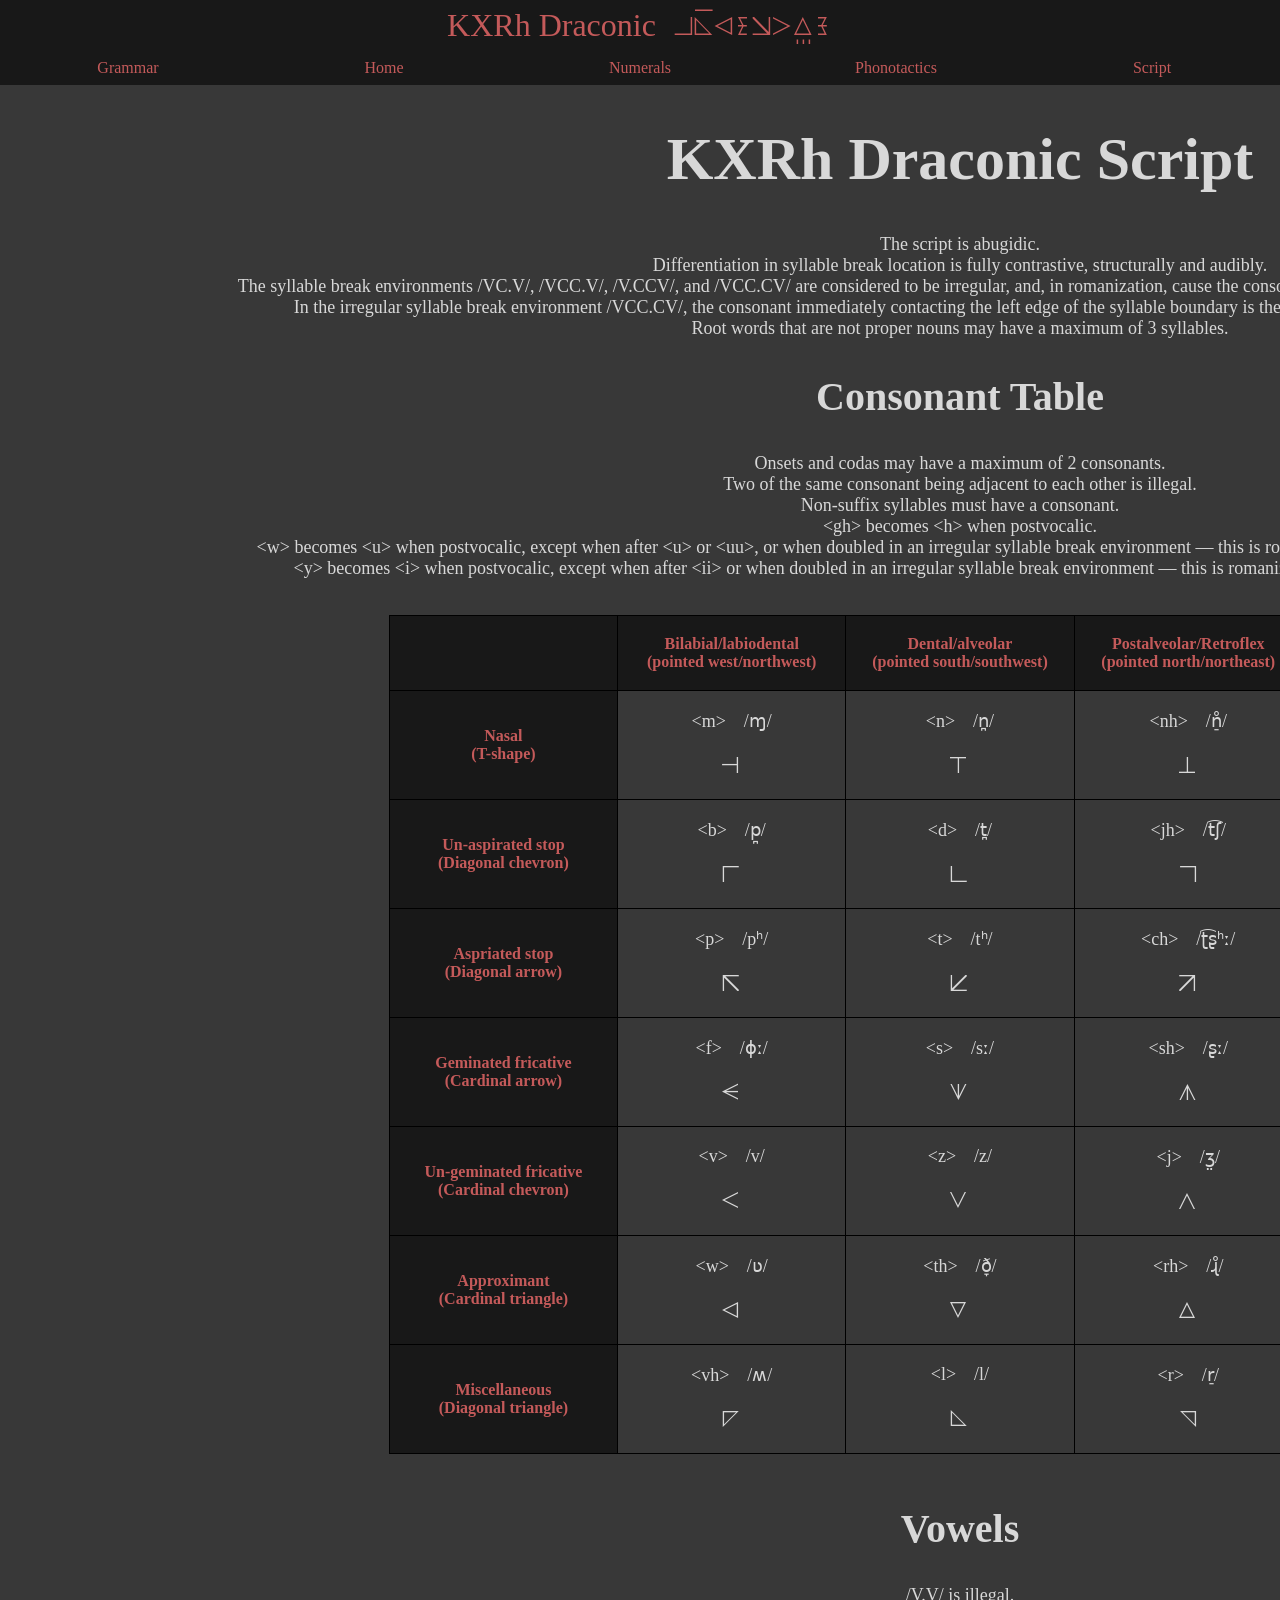
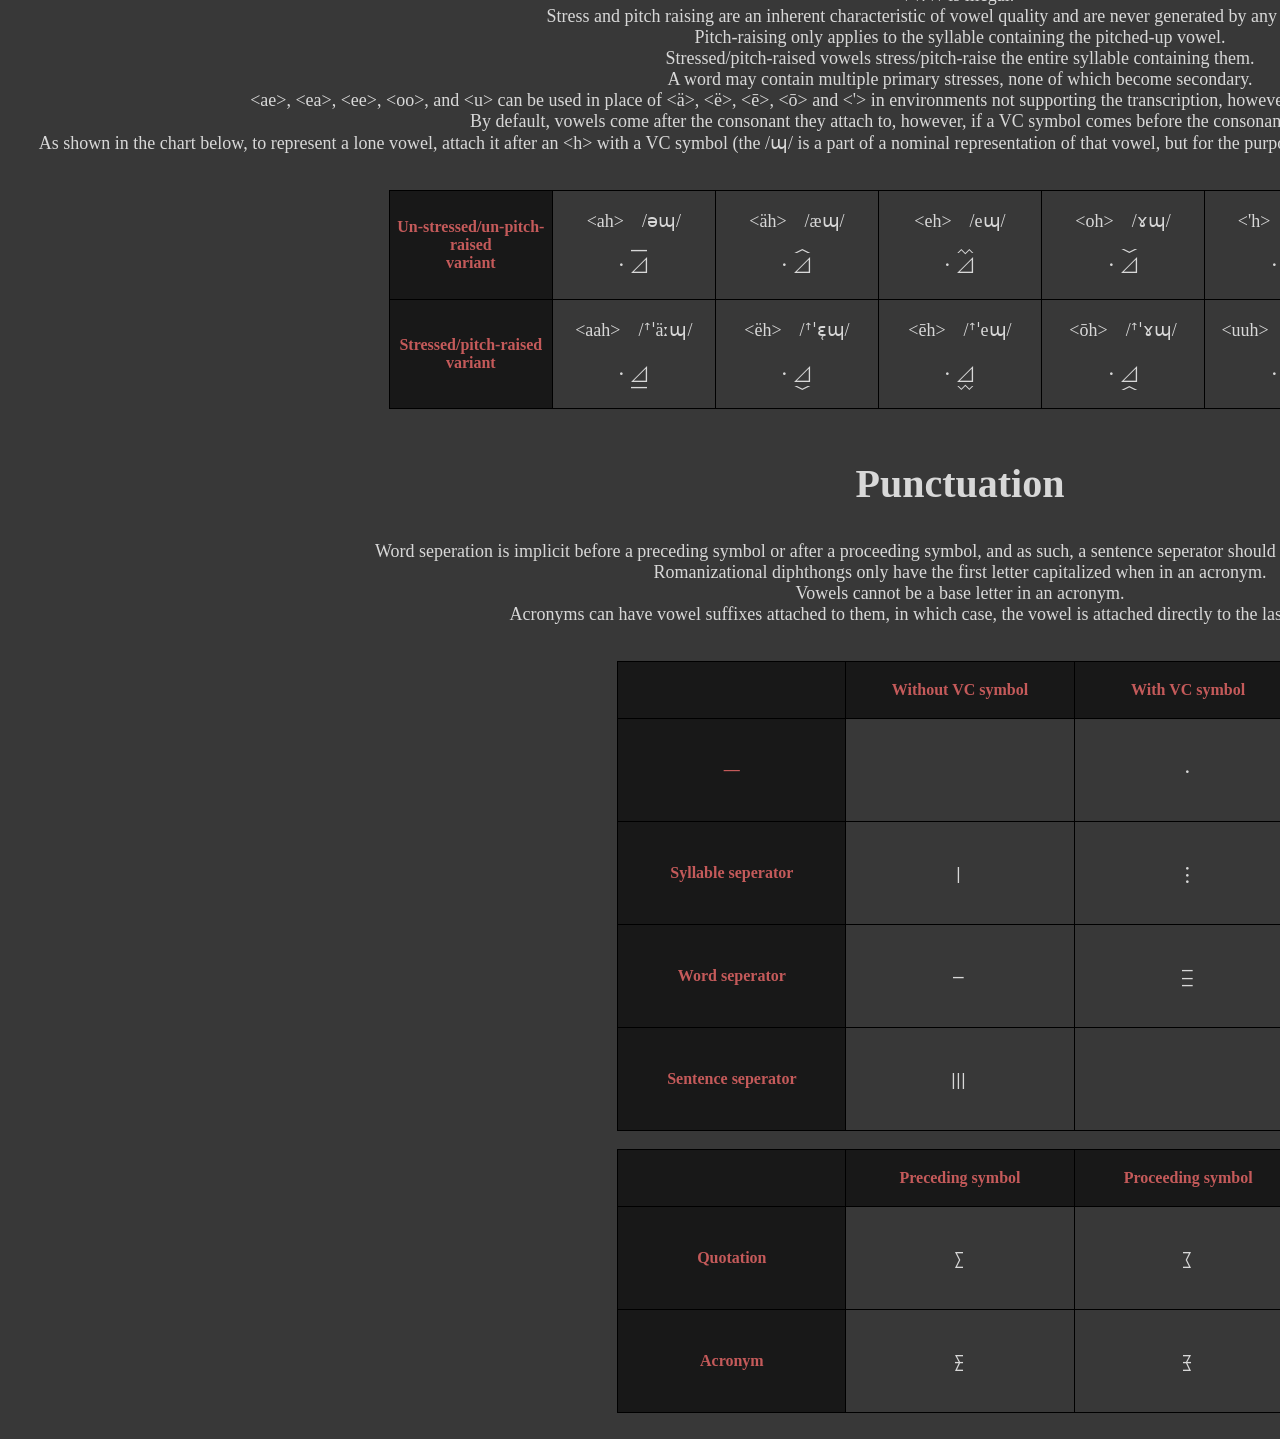
<file: structural/script.html>
<!DOCTYPE html>
<html lang="en">
    <head>
        <link rel="stylesheet" href="../style/style.css">
        <meta charset="UTF-8">
        <meta name="viewport" content="width=device-width, initial-scale=1.0">
        <title>KXRh Draconic</title>
    </head>
    <body>
        <header>
            <p>KXRh Draconic&nbsp;&nbsp;</p>
            <p class="kxrh">qlaw{kxRI}</p>
        </header>
        <nav>
            <a href="grammar.html">Grammar</a>
            <a href="../index.html">Home</a>
            <a href="numerals.html">Numerals</a>
            <a href="phonotactics.html">Phonotactics</a>
            <a href="script.html">Script</a>
        </nav>
        <h1>KXRh Draconic Script</h1>
        <p>
            The script is abugidic.<br>
            Differentiation in syllable break location is fully contrastive, structurally and audibly.<br>
            The syllable break environments /VC.V/, /VCC.V/, /V.CCV/, and /VCC.CV/ are considered to be irregular, and, in romanization, cause the consonant immediately contacting the boundary to duplicate.<br>
            In the irregular syllable break environment /VCC.CV/, the consonant immediately contacting the left edge of the syllable boundary is the only consonant that duplicates in romanization.<br>
            Root words that are not proper nouns may have a maximum of 3 syllables.
        </p>
        <h2>Consonant Table</h2>
        <p>
            Onsets and codas may have a maximum of 2 consonants.<br>
            Two of the same consonant being adjacent to each other is illegal.<br>
            Non-suffix syllables must have a consonant.<br>
            &lt;gh&gt; becomes &lt;h&gt; when postvocalic.<br>
            &lt;w&gt; becomes &lt;u&gt; when postvocalic, except when after &lt;u&gt; or &lt;uu&gt;, or when doubled in an irregular syllable break environment — this is romanizational only and does not indicate vocalization.<br>
            &lt;y&gt; becomes &lt;i&gt; when postvocalic, except when after &lt;ii&gt; or when doubled in an irregular syllable break environment — this is romanizational only and does not indicate vocalization.
        </p>
        <br>
        <table class="consonant grid">
            <tr>
                <th></th>
                <th><br>Bilabial/labiodental<br>(pointed west/northwest)<br><br></th>
                <th><br>Dental/alveolar<br>(pointed south/southwest)<br><br></th>
                <th><br>Postalveolar/Retroflex<br>(pointed north/northeast)<br><br></th>
                <th><br>Palatal/Velar/Uvular<br>(pointed east/southeast)<br><br></th>
            </tr>
            <tr>
                <th>Nasal<br>(T-shape)</th>
                <td><p>&lt;m&gt;&nbsp;&nbsp;&nbsp;&nbsp;/<span class="ipa">ɱ</span>/<br><br><span class="kxrh">m</span></p></td>
                <td><p>&lt;n&gt;&nbsp;&nbsp;&nbsp;&nbsp;/<span class="ipa">n̪</span>/<br><br><span class="kxrh">n</span></p></td>
                <td><p>&lt;nh&gt;&nbsp;&nbsp;&nbsp;&nbsp;/<span class="ipa">n̠̊</span>/<br><br><span class="kxrh">N</span></p></td>
                <td><p>&lt;ng&gt;&nbsp;&nbsp;&nbsp;&nbsp;/<span class="ipa">ɴ</span>/<br><br><span class="kxrh">g</span></p></td>
            </tr>
            <tr>
                <th>Un-aspirated stop<br>(Diagonal chevron)</th>
                <td><p>&lt;b&gt;&nbsp;&nbsp;&nbsp;&nbsp;/<span class="ipa">p̪</span>/<br><br><span class="kxrh">b</span></p></td>
                <td><p>&lt;d&gt;&nbsp;&nbsp;&nbsp;&nbsp;/<span class="ipa">t̪</span>/<br><br><span class="kxrh">d</span></p></td>
                <td><p>&lt;jh&gt;&nbsp;&nbsp;&nbsp;&nbsp;/<span class="ipa">t͡ʃ</span>/<br><br><span class="kxrh">J</span></p></td>
                <td><p>&lt;q&gt;&nbsp;&nbsp;&nbsp;&nbsp;/<span class="ipa">q</span>/<br><br><span class="kxrh">q</span></p></td>
            </tr>
            <tr>
                <th>Aspriated stop<br>(Diagonal arrow)</th>
                <td><p>&lt;p&gt;&nbsp;&nbsp;&nbsp;&nbsp;/<span class="ipa">pʰ</span>/<br><br><span class="kxrh">p</span></p></td>
                <td><p>&lt;t&gt;&nbsp;&nbsp;&nbsp;&nbsp;/<span class="ipa">tʰ</span>/<br><br><span class="kxrh">t</span></p></td>
                <td><p>&lt;ch&gt;&nbsp;&nbsp;&nbsp;&nbsp;/<span class="ipa">ʈ͡ʂʰː</span>/<br><br><span class="kxrh">C</span></p></td>
                <td><p>&lt;k&gt;&nbsp;&nbsp;&nbsp;&nbsp;/<span class="ipa">kʰ</span>/<br><br><span class="kxrh">k</span></p></td>
            </tr>
            <tr>
                <th>Geminated fricative<br>(Cardinal arrow)</th>
                <td><p>&lt;f&gt;&nbsp;&nbsp;&nbsp;&nbsp;/<span class="ipa">ɸː</span>/<br><br><span class="kxrh">f</span></p></td>
                <td><p>&lt;s&gt;&nbsp;&nbsp;&nbsp;&nbsp;/<span class="ipa">sː</span>/<br><br><span class="kxrh">s</span></p></td>
                <td><p>&lt;sh&gt;&nbsp;&nbsp;&nbsp;&nbsp;/<span class="ipa">ʂː</span>/<br><br><span class="kxrh">S</span></p></td>
                <td><p>&lt;kh&gt;&nbsp;&nbsp;&nbsp;&nbsp;/<span class="ipa">xː</span>/<br><br><span class="kxrh">K</span></p></td>
            </tr>
            <tr>
                <th>Un-geminated fricative<br>(Cardinal chevron)</th>
                <td><p>&lt;v&gt;&nbsp;&nbsp;&nbsp;&nbsp;/<span class="ipa">v</span>/<br><br><span class="kxrh">v</span></p></td>
                <td><p>&lt;z&gt;&nbsp;&nbsp;&nbsp;&nbsp;/<span class="ipa">z</span>/<br><br><span class="kxrh">z</span></p></td>
                <td><p>&lt;j&gt;&nbsp;&nbsp;&nbsp;&nbsp;/<span class="ipa">ʒ̤</span>/<br><br><span class="kxrh">j</span></p></td>
                <td><p>&lt;x&gt;&nbsp;&nbsp;&nbsp;&nbsp;/<span class="ipa">ʁ</span>/<br><br><span class="kxrh">x</span></p></td>
            </tr>
            <tr>
                <th>Approximant<br>(Cardinal triangle)</th>
                <td><p>&lt;w&gt;&nbsp;&nbsp;&nbsp;&nbsp;/<span class="ipa">ʋ</span>/<br><br><span class="kxrh">w</span></p></td>
                <td><p>&lt;th&gt;&nbsp;&nbsp;&nbsp;&nbsp;/<span class="ipa">ð̞</span>/<br><br><span class="kxrh">T</span></p></td>
                <td><p>&lt;rh&gt;&nbsp;&nbsp;&nbsp;&nbsp;/<span class="ipa">ɻ̊</span>/<br><br><span class="kxrh">R</span></p></td>
                <td><p>&lt;y&gt;&nbsp;&nbsp;&nbsp;&nbsp;/<span class="ipa">j</span>/<br><br><span class="kxrh">y</span></p></td>
            </tr>
            <tr>
                <th>Miscellaneous<br>(Diagonal triangle)</th>
                <td><p>&lt;vh&gt;&nbsp;&nbsp;&nbsp;&nbsp;/<span class="ipa">ʍ</span>/<br><br><span class="kxrh">V</span></p></td>
                <td><p>&lt;l&gt;&nbsp;&nbsp;&nbsp;&nbsp;/<span class="ipa">l</span>/<br><br><span class="kxrh">l</span></p></td>
                <td><p>&lt;r&gt;&nbsp;&nbsp;&nbsp;&nbsp;/<span class="ipa">r̠</span>/<br><br><span class="kxrh">r</span></p></td>
                <td><p>&lt;gh&gt;&nbsp;&nbsp;&nbsp;&nbsp;/<span class="ipa">ɰ</span>/<br><br><span class="kxrh">G</span></p></td>
            </tr>
        </table>
        <br>
        <h2>Vowels</h2>
        <p>
            /V.V/ is illegal.<br>
            Stress and pitch raising are an inherent characteristic of vowel quality and are never generated by any other means.<br>
            Pitch-raising only applies to the syllable containing the pitched-up vowel.<br>
            Stressed/pitch-raised vowels stress/pitch-raise the entire syllable containing them.<br>
            A word may contain multiple primary stresses, none of which become secondary.<br>
            &lt;ae&gt;, &lt;ea&gt;, &lt;ee&gt;, &lt;oo&gt;, and &lt;u&gt; can be used in place of &lt;ä&gt;, &lt;ë&gt;, &lt;ē&gt;, &lt;ō&gt; and &lt;'&gt; in environments not supporting the transcription, however, using the alternatives otherwise is wholly improper.<br>
            By default, vowels come after the consonant they attach to, however, if a VC symbol comes before the consonant, this order is reversed.<br>
            As shown in the chart below, to represent a lone vowel, attach it after an &lt;h&gt; with a VC symbol (the /ɰ/ is a part of a nominal representation of that vowel, but for the purposes of understanding how vowels are pronounced in actual use, disregard the /ɰ/).<br>
        </p>
        <br>
        <table class="vowel grid">
            <tr>
                <th><br>Un-stressed/un-pitch-raised<br>variant<br><br></th>
                <td><p>&lt;ah&gt;&nbsp;&nbsp;&nbsp;&nbsp;/<span class="ipa">əɰ</span>/<br><br><span class="kxrh">,Ga</span></p></td>
                <td><p>&lt;äh&gt;&nbsp;&nbsp;&nbsp;&nbsp;/<span class="ipa">æɰ</span>/<br><br><span class="kxrh">,Gä</span></p></td>
                <td><p>&lt;eh&gt;&nbsp;&nbsp;&nbsp;&nbsp;/<span class="ipa">eɰ</span>/<br><br><span class="kxrh">,Ge</span></p></td>
                <td><p>&lt;oh&gt;&nbsp;&nbsp;&nbsp;&nbsp;/<span class="ipa">ɤɰ</span>/<br><br><span class="kxrh">,Go</span></p></td>
                <td><p>&lt;'h&gt;&nbsp;&nbsp;&nbsp;&nbsp;/<span class="ipa">ɯ̞̆ɰ</span>/<br><br><span class="kxrh">,G'</span></p></td>
                <td><p>&lt;iah&gt;&nbsp;&nbsp;&nbsp;&nbsp;/<span class="ipa">iə̯ɰ</span>/<br><br><span class="kxrh">,Gi</span></p></td>
            </tr>
            <tr>
                <th><br>Stressed/pitch-raised<br>variant<br><br></th>
                <td><p>&lt;aah&gt;&nbsp;&nbsp;&nbsp;&nbsp;/<span class="ipa">ꜛˈäːɰ</span>/<br><br><span class="kxrh">,GA</span></p></td>
                <td><p>&lt;ëh&gt;&nbsp;&nbsp;&nbsp;&nbsp;/<span class="ipa">ꜛˈɛ̜ɰ</span>/<br><br><span class="kxrh">,Gë</span></p></td>
                <td><p>&lt;ēh&gt;&nbsp;&nbsp;&nbsp;&nbsp;/<span class="ipa">ꜛˈeɰ</span>/<br><br><span class="kxrh">,Gē</span></p></td>
                <td><p>&lt;ōh&gt;&nbsp;&nbsp;&nbsp;&nbsp;/<span class="ipa">ꜛˈɤɰ</span>/<br><br><span class="kxrh">,Gō</span></p></td>
                <td><p>&lt;uuh&gt;&nbsp;&nbsp;&nbsp;&nbsp;/<span class="ipa">ꜛˈɯːɰ</span>/<br><br><span class="kxrh">,GU</span></p></td>
                <td><p>&lt;iih&gt;&nbsp;&nbsp;&nbsp;&nbsp;/<span class="ipa">ꜛˈiːɰ</span>/<br><br><span class="kxrh">,GI</span></p></td>
            </tr>
        </table>
        <br>
        <h2>Punctuation</h2>
        <p>
            Word seperation is implicit before a preceding symbol or after a proceeding symbol, and as such, a sentence seperator should not be written in those circumstance.<br>
            Romanizational diphthongs only have the first letter capitalized when in an acronym.<br>
            Vowels cannot be a base letter in an acronym.<br>
            Acronyms can have vowel suffixes attached to them, in which case, the vowel is attached directly to the last consonant (CV).
        </p>
        <br>
        <table class="punctuation grid">
            <tr>
                <th></th>
                <th><br>Without VC symbol<br><br></th>
                <th><br>With VC symbol<br><br></th>
            </tr>
            <tr>
                <th>—</th>
                <td></td>
                <td><p class="kxrh">,</span></p></td>
            </tr>
            <tr>
                <th>Syllable seperator</th>
                <td><p class="kxrh">:</p></td>
                <td><p class="kxrh">;</p></td>
            </tr>
            <tr>
                <th>Word seperator</th>
                <td><p class="kxrh"> </p></td>
                <td><p class="kxrh">`</p></td>
            </tr>
            <tr>
                <th>Sentence seperator</th>
                <td><p class="kxrh">.</p></td>
                <td></td>
            </tr>
        </table>
        <br>
        <table class="punctuation grid">
            <tr>
                <th></th>
                <th><br>Preceding symbol<br><br></th>
                <th><br>Proceeding symbol<br><br></th>
            </tr>
            <tr>
                <th>Quotation</th>
                <td><p class="kxrh">[</p></td>
                <td><p class="kxrh">]</p></td>
            </tr>
            <tr>
                <th>Acronym</th>
                <td><p class="kxrh">{</p></td>
                <td><p class="kxrh">}</p></td>
            </tr>
        </table>
        <br>
    </body>
</html>
</file>
<file: style/style.css>
@font-face
{
    font-display: swap;
    font-family: "KXRh";
    src: url("./kxrh.ttf") format("truetype");
}

@media (max-width: 1919px) { html { min-width: 1920px;} }

body 
{
    background-color: #383838;
    color: #d8d8d8;
    font-family: Corbel;
    margin-top: 0;
    padding-top: 85px;
    text-align: center;
}

header 
{
    align-items: center;
    background-color: #181818;
    color: #c45a5a;
    display: flex;
    height: 50px;
    justify-content: center;
    left: 0;
    margin: 0;
    position: fixed;
    top: 0;
    user-select: none;
    width: 100%;
}

header p 
{
    font-size: 32px;
    margin: 0;
}

header .kxrh { font-size: 44px; }

header, nav { z-index: 1; }

h1 { font-size: 60px; }

h2 { font-size: 40px; }

nav 
{
    align-items: center;
    background-color: #181818;
    color: #c45a5a;
    display: flex;
    height: 35px;
    left: 0;
    position: fixed;
    top: 50px;
    width: 100%;
}

nav a 
{
    align-items: center;
    color: inherit;
    display: flex;
    flex: 1;
    height: 100%;
    justify-content: center;
    text-decoration: none;
    user-select: none;
}

p { font-size: 18px; }

td { background-color: #383838; }

td .kxrh
{
    font-size: 40px;
    line-height: 0.5;
}

td, th 
{
    border: 1px solid #000000;
    text-align: center;
}

th 
{
    background-color: #181818;
    color: #c45a5a;
}

.consonant, .consonant-suffix, .numeral, .vowel { width: 60%; }

.consonant td, .consonant th, .consonant-suffix col, .function-words col, .numeral td, .numeral th { width: 20%; }

.definition
{
    font-size: 21px;
    line-height: 1.5;
}

.definition .kxrh
{
    font-size: 36px;
    line-height: 1.5;
}

.function-words, .vowel-suffix { width: 65%; }

.grid
{
    border-collapse: collapse;
    margin-left: auto;
    margin-right: auto;
    table-layout: fixed;
}

.ipa, i { font-family: 'Doulos SIL'; }

.kxrh 
{
    display: inline-block;
    font-family: "KXRh";
    font-size: 30px;
    line-height: 1;
    transform: translateY(6px);
    user-select: none;
    white-space: pre;
}

.pair-legality, .simple-roots { width: 90%; }

.pair-legality col { width: 3.333333%; }

.pair-legality td { font-size: 28px; }

.pair-legality td, .pair-legality th { height: 50px; }

.punctuation { width: 36%; }

.punctuation td, .punctuation th { width: 33.333333%; }

.vowel td, .vowel th { width: 14.285714%; }

.vowel-suffix col:first-child { width: 50%; }

.simple-roots col, .vowel-suffix col:not(:first-child) { width: 16.666667%; }
</file>
